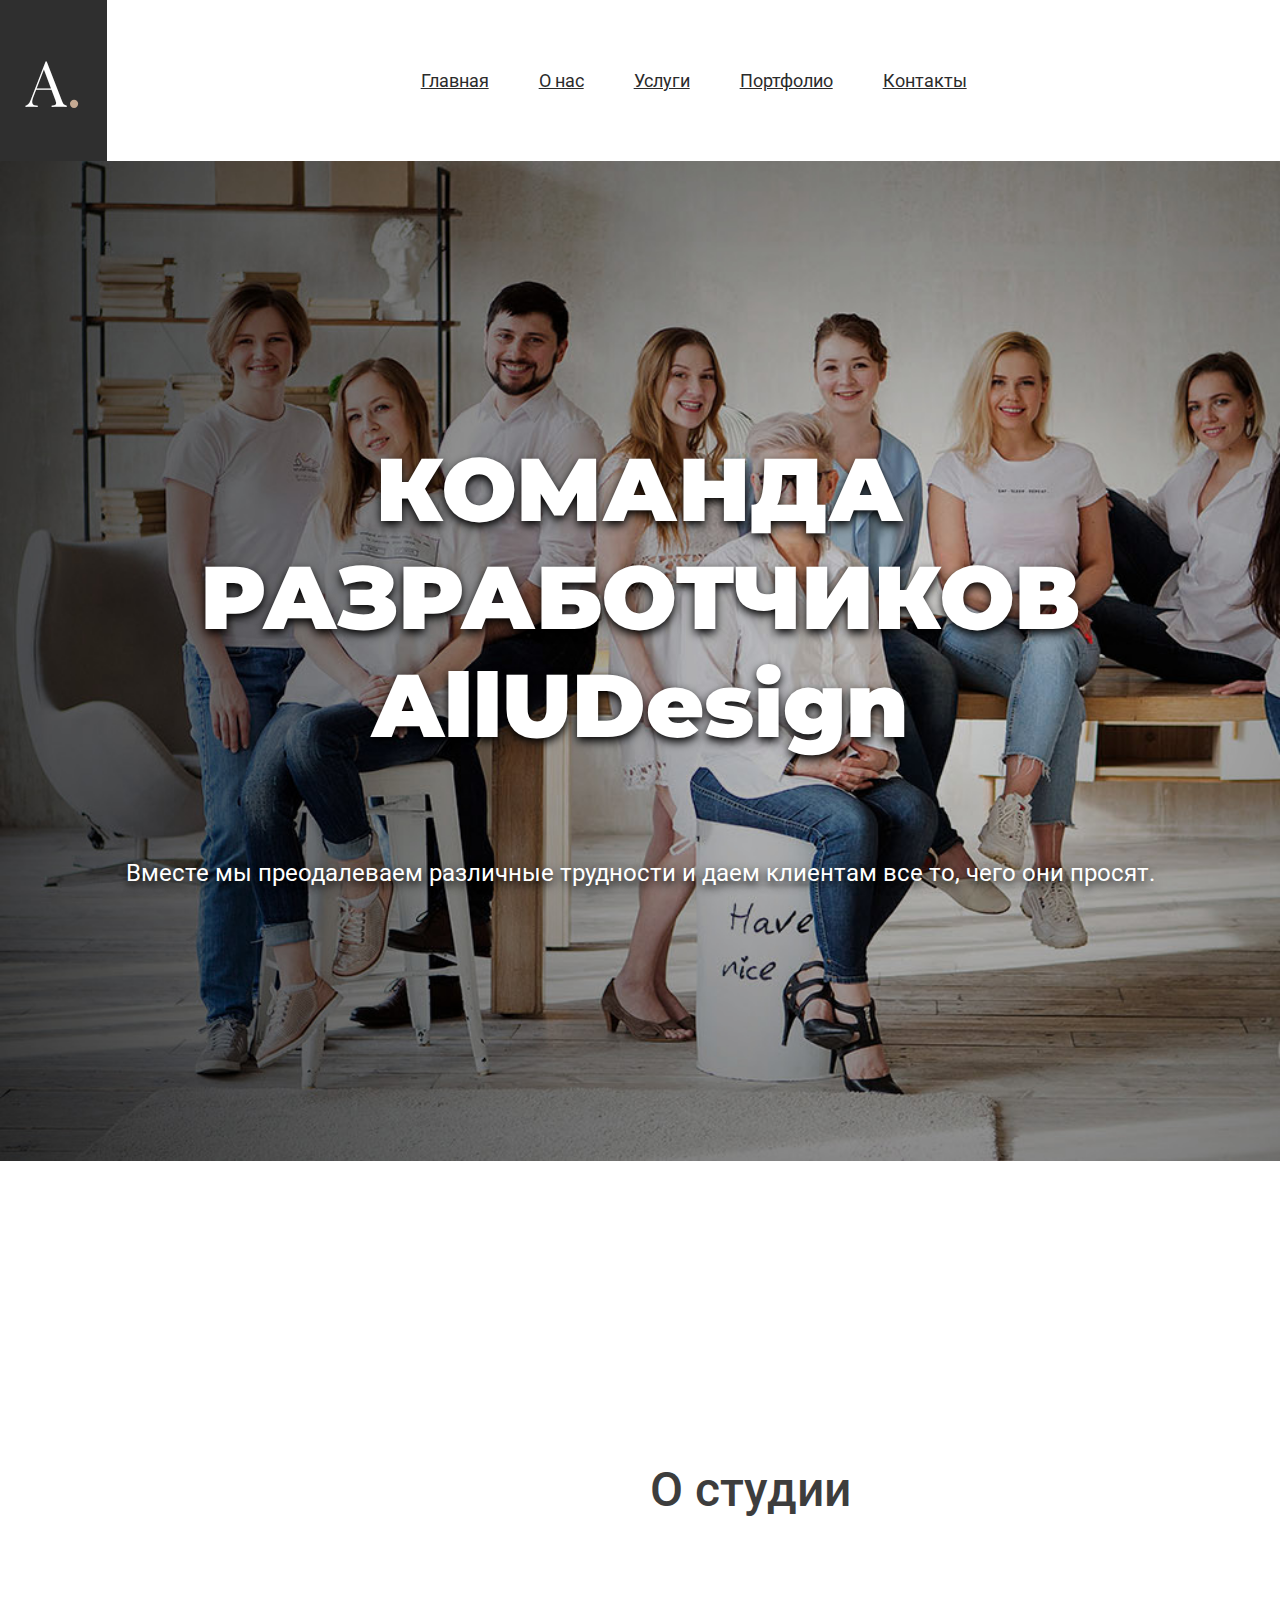
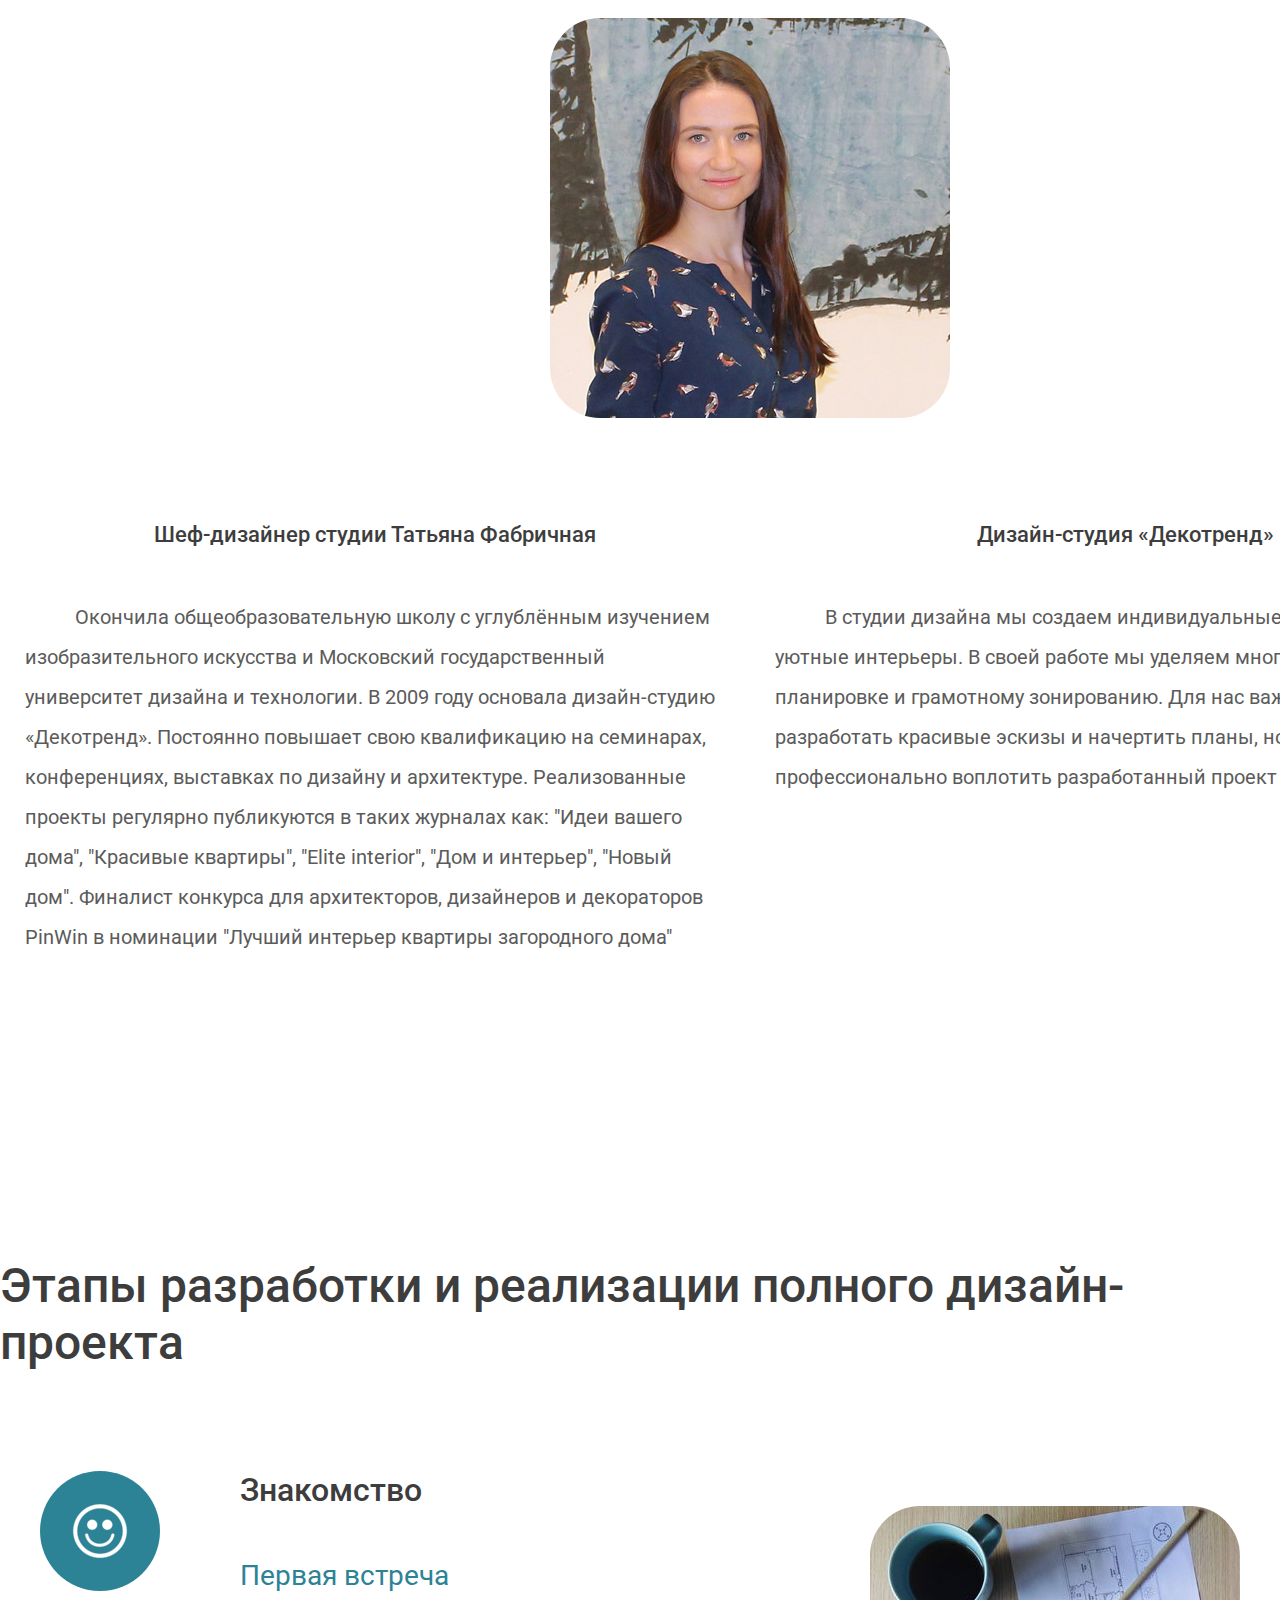
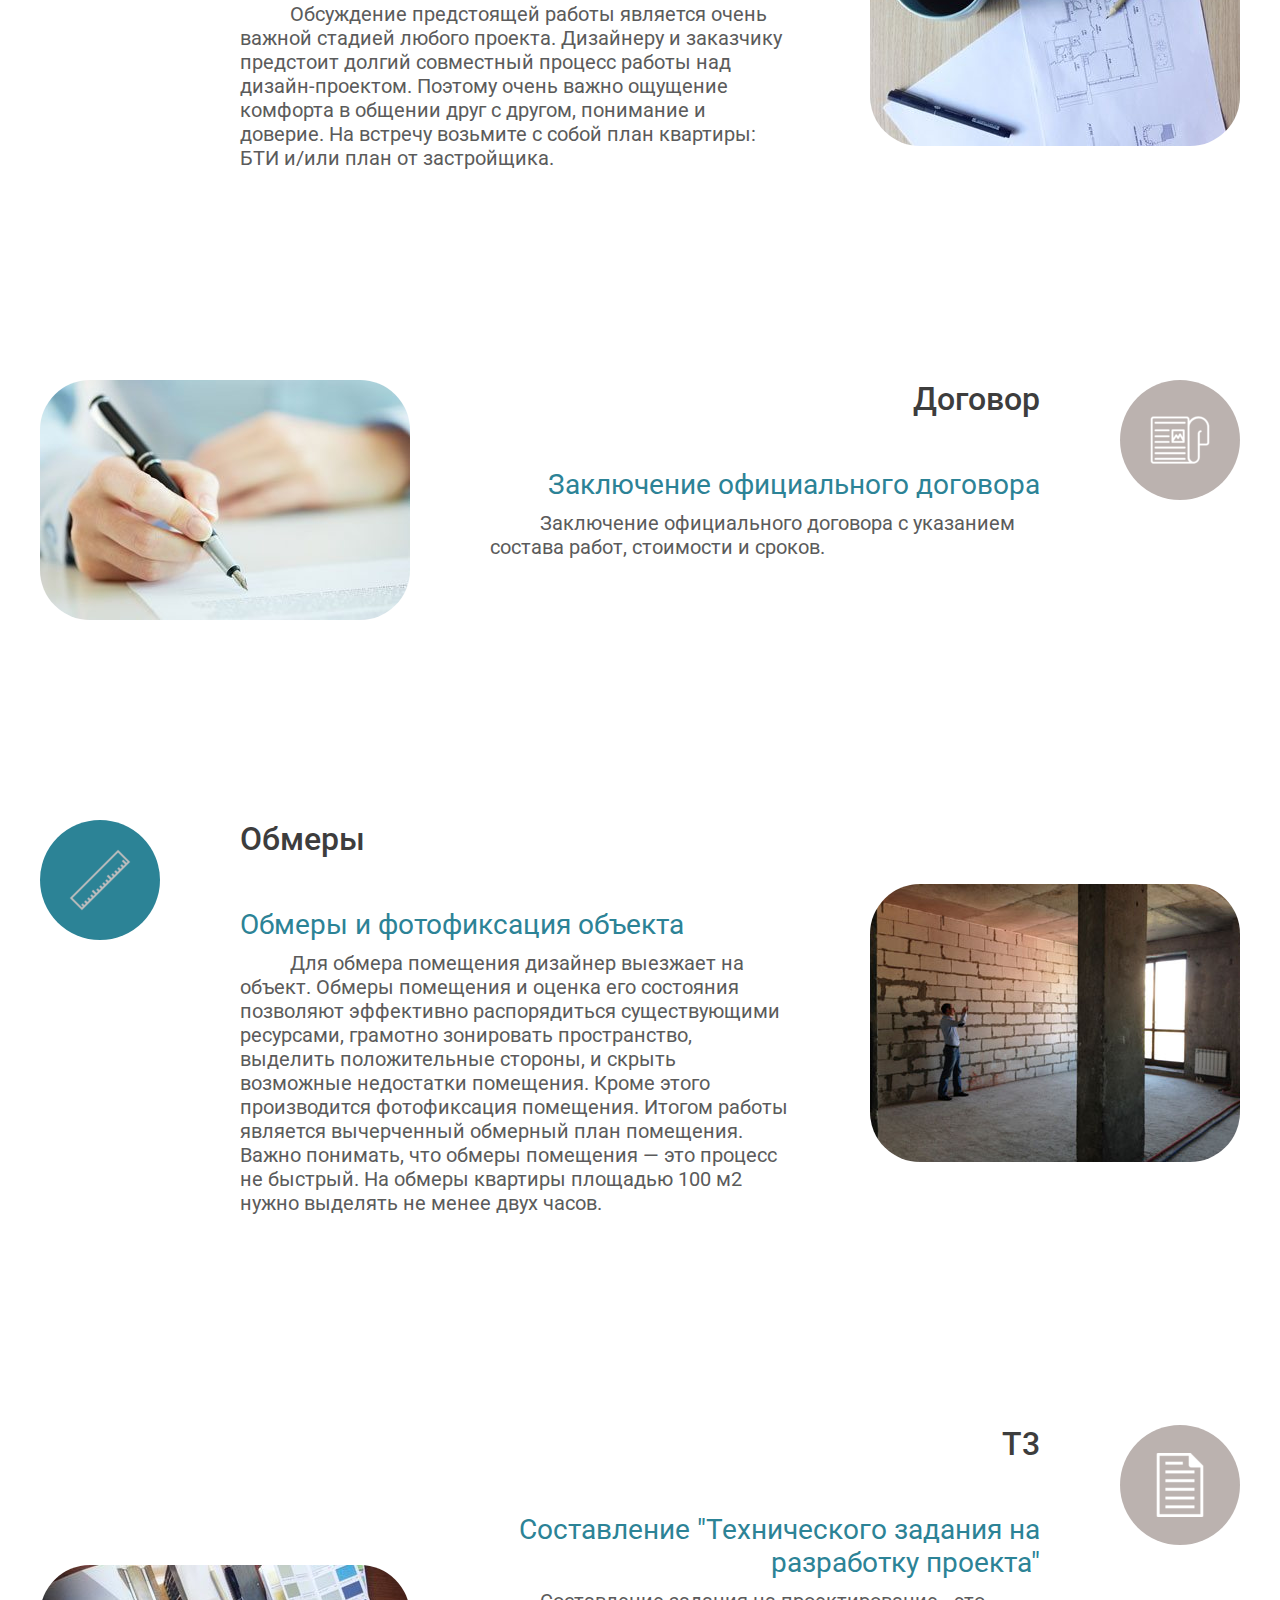
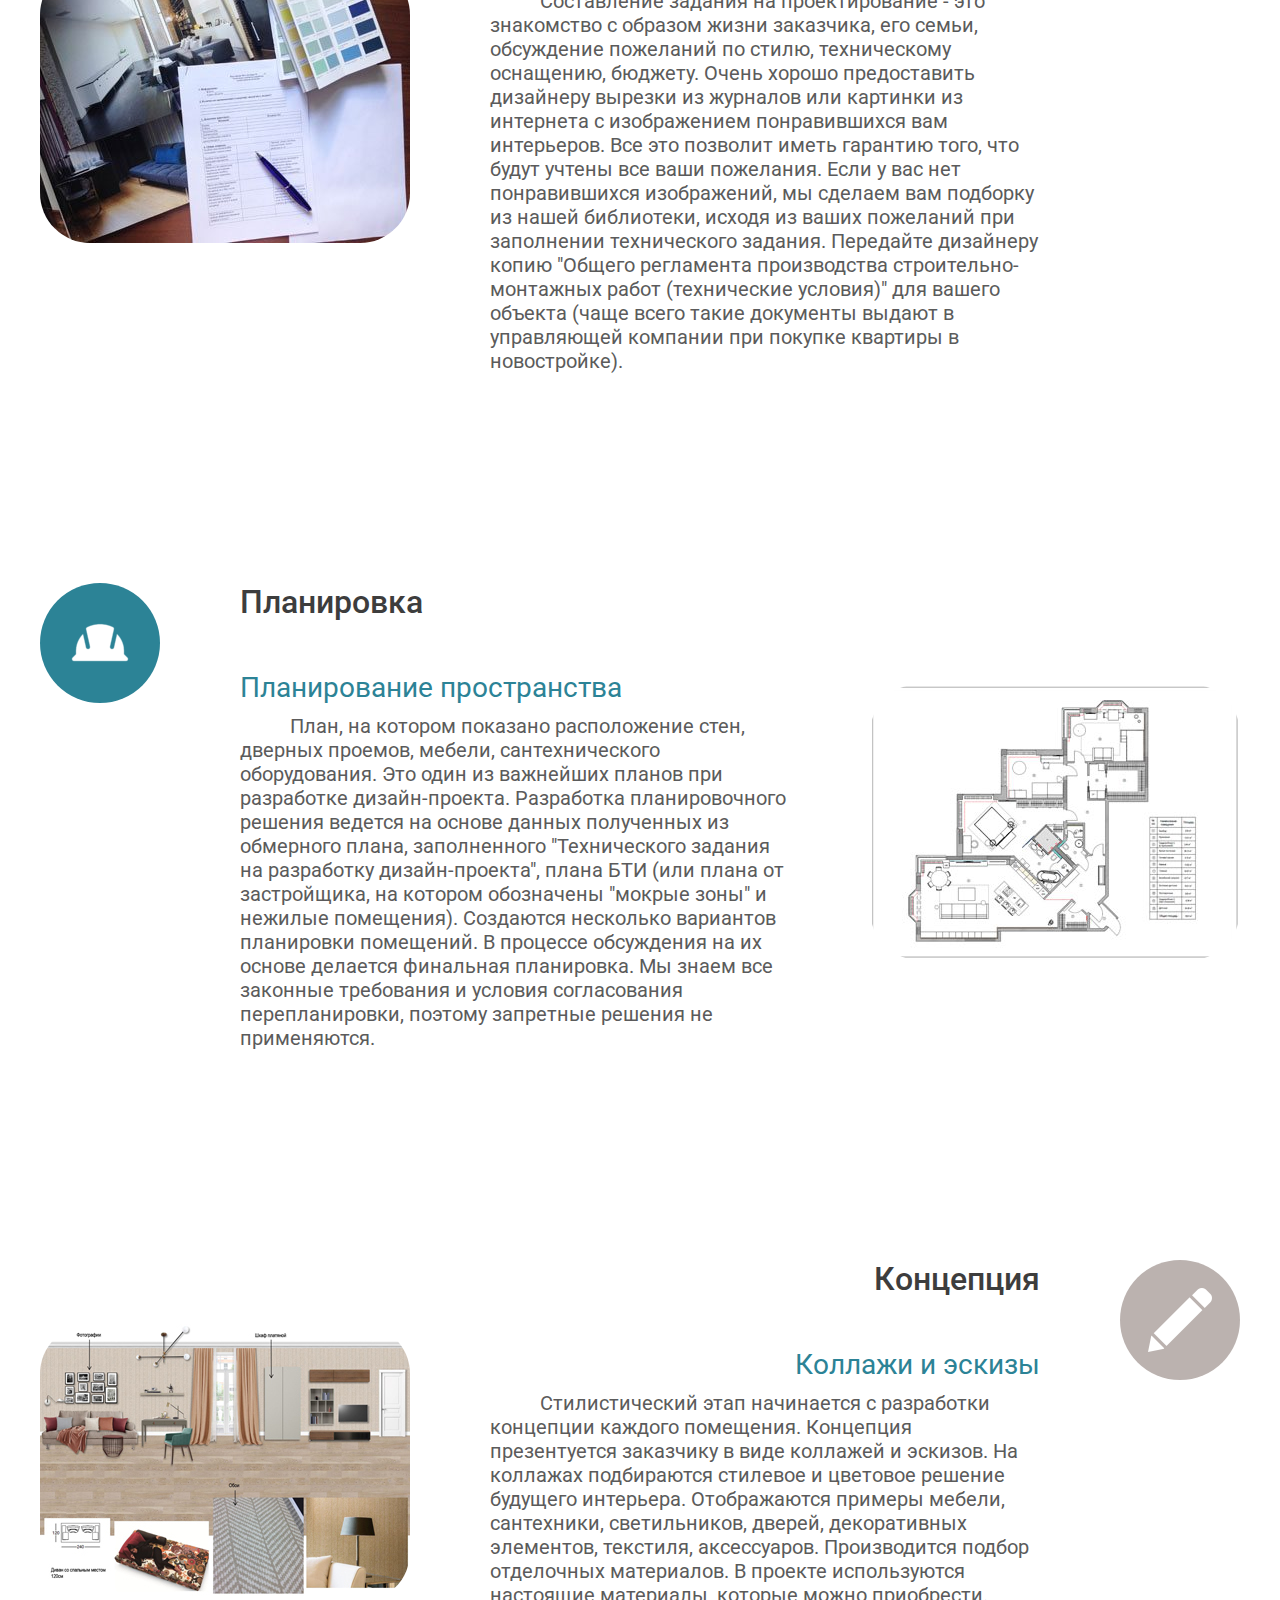
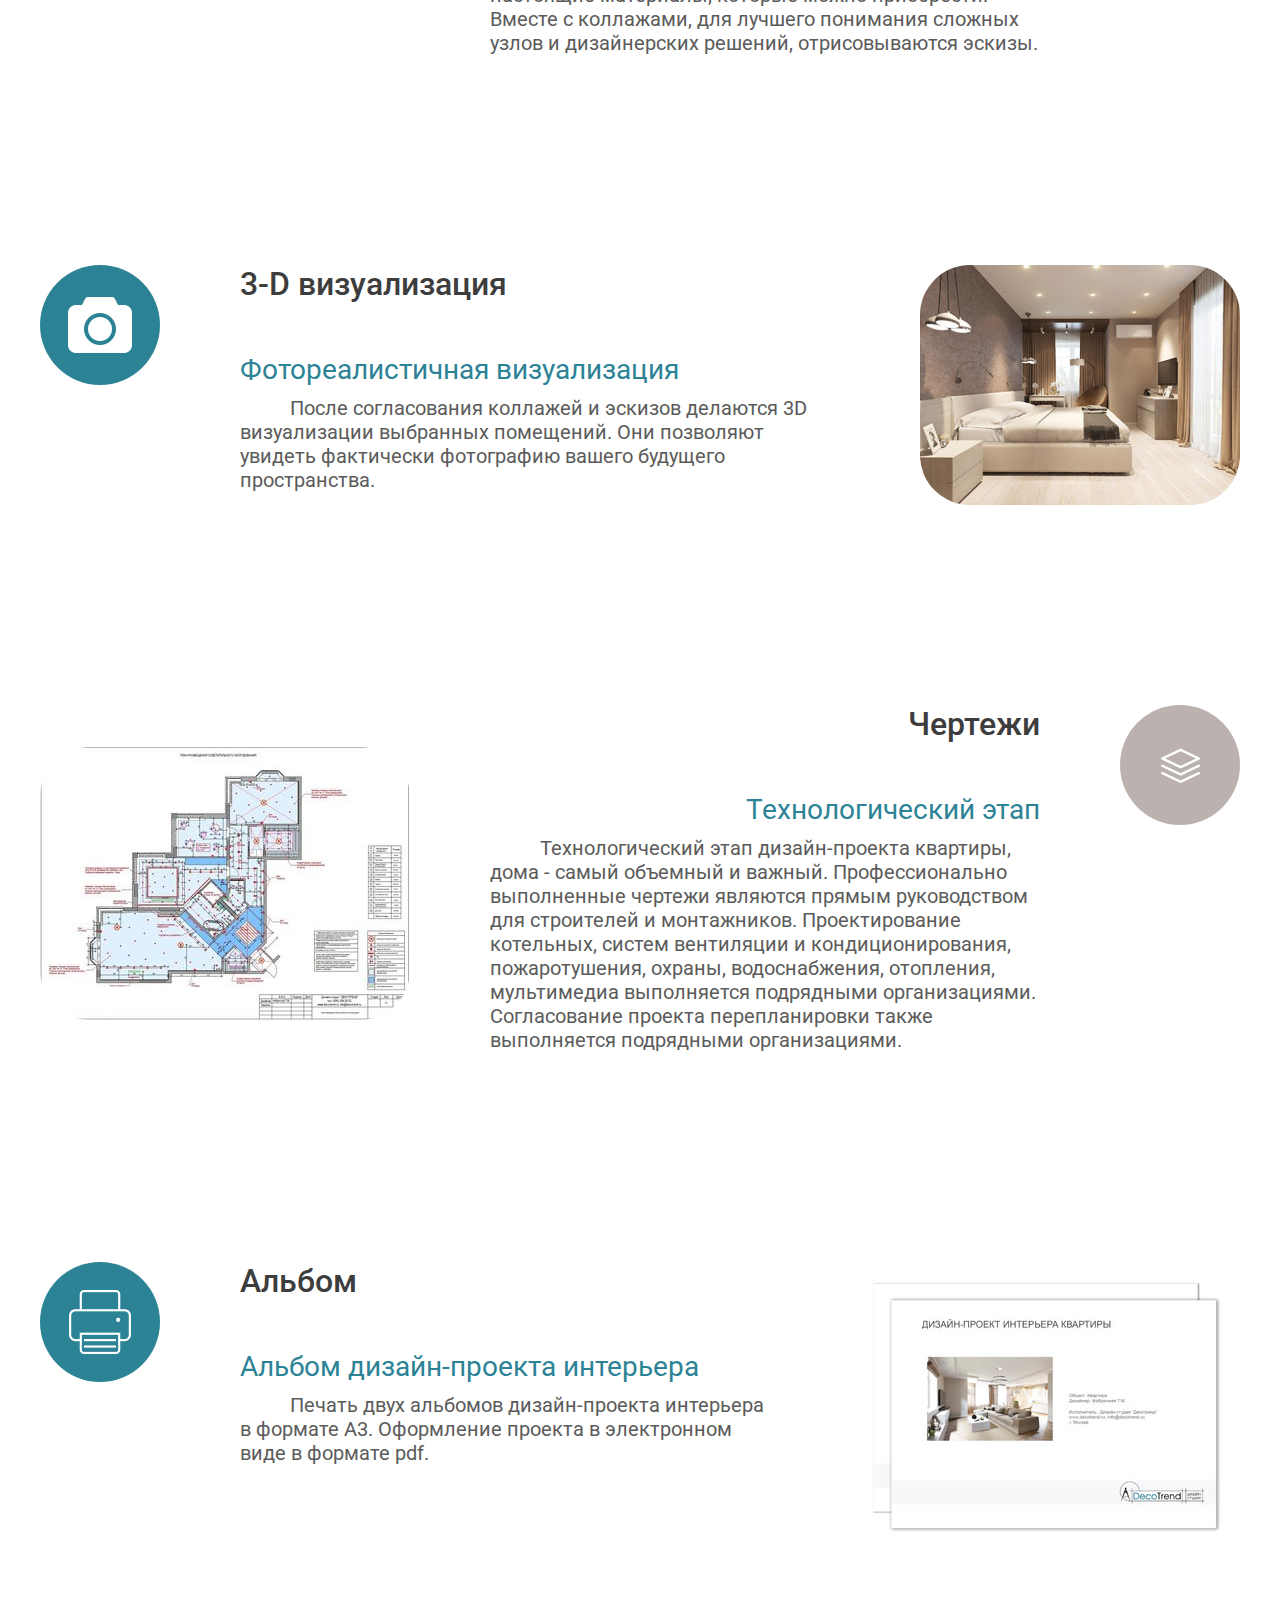
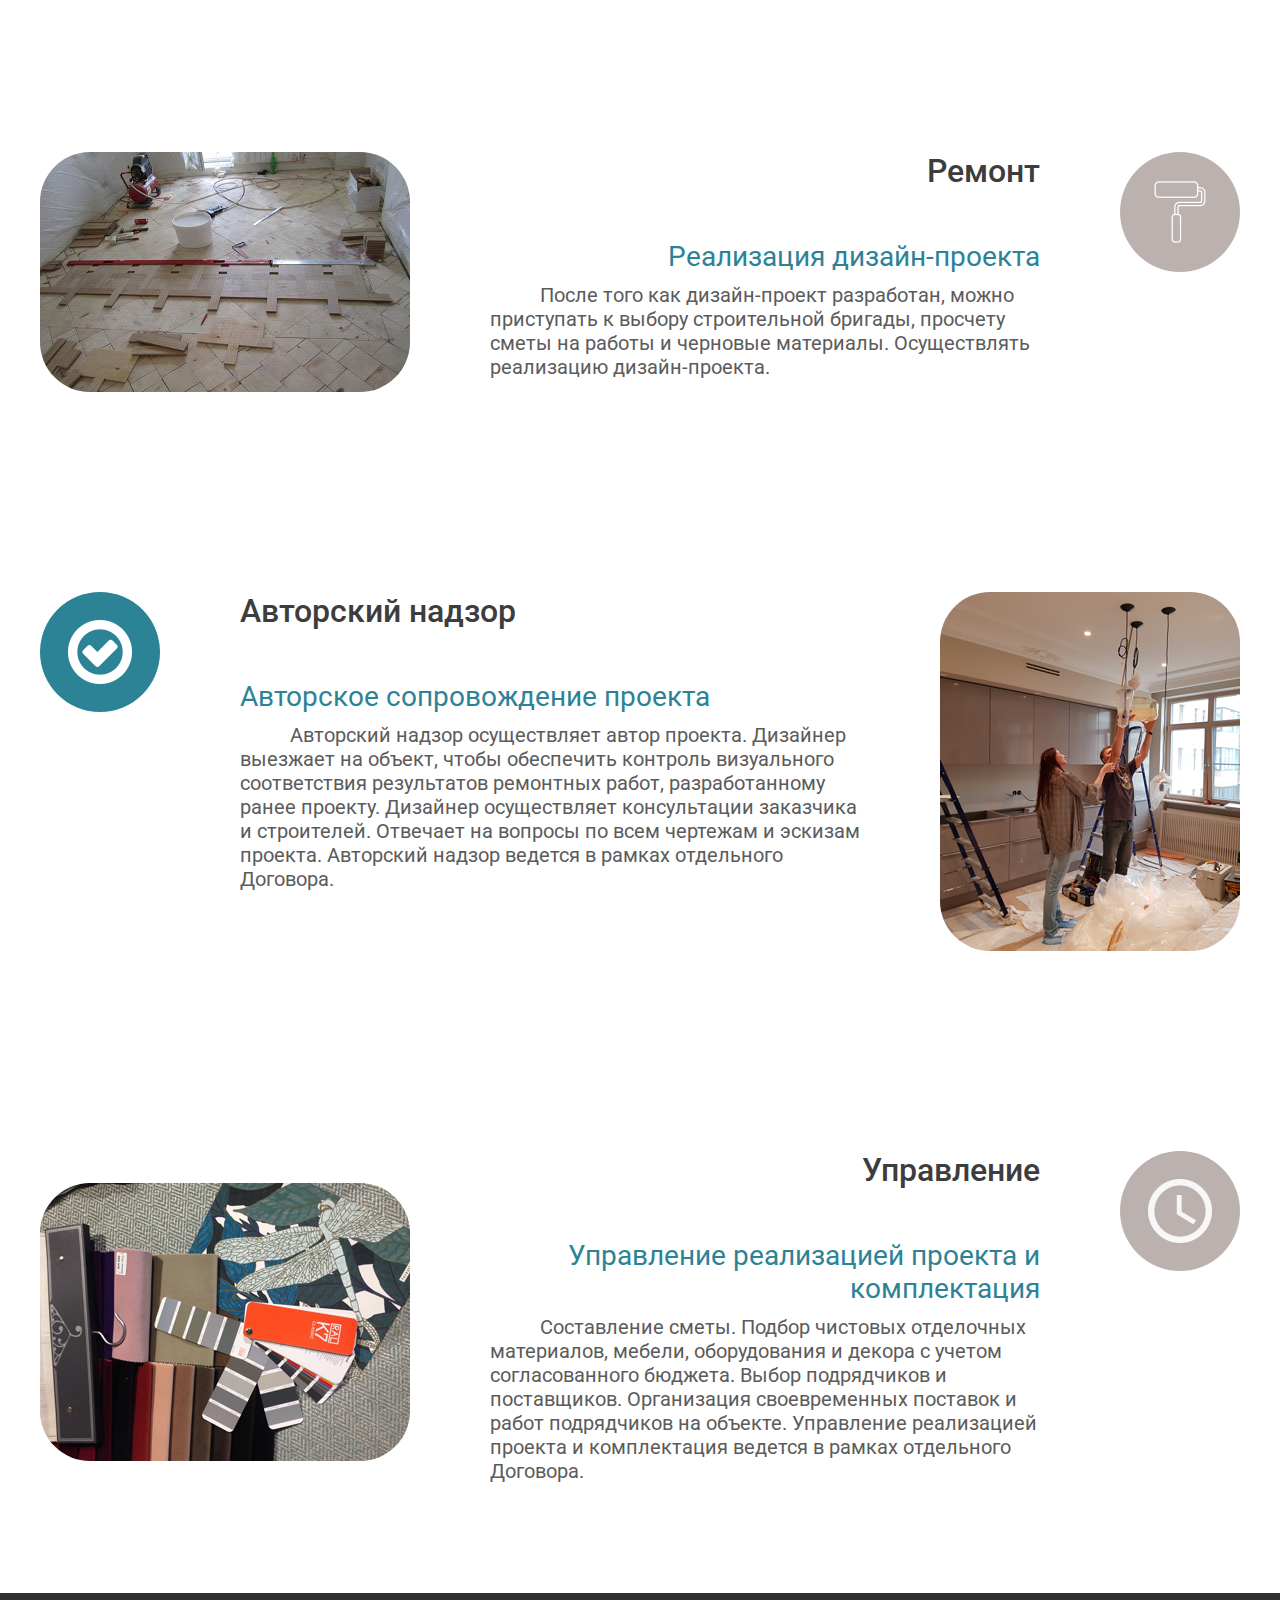
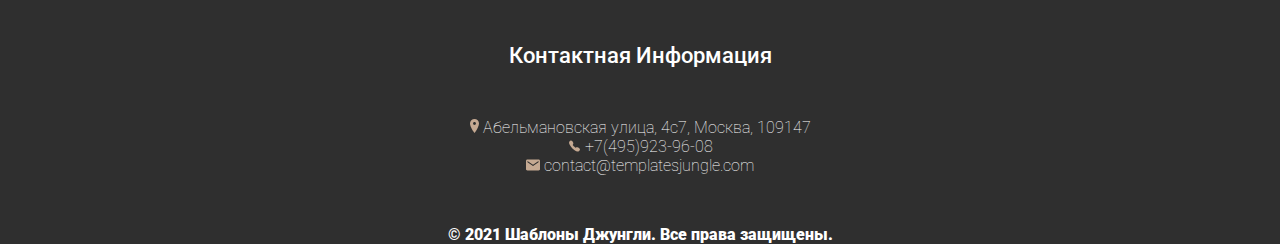
<file: html/about.html>
<!DOCTYPE html>
<html lang="ru">
<head>
    <meta charset="UTF-8">
    <meta http-equiv="X-UA-Compatible" content="IE=edge">
    <meta name="viewport" content="width=device-width, initial-scale=1.0">
    <title>AllUDesign | AboutUs</title>
    <link href="https://cdn.jsdelivr.net/npm/bootstrap@5.3.0-alpha1/dist/css/bootstrap.min.css" rel="stylesheet" integrity="sha384-GLhlTQ8iRABdZLl6O3oVMWSktQOp6b7In1Zl3/Jr59b6EGGoI1aFkw7cmDA6j6gD" crossorigin="anonymous">
    <link rel="stylesheet" href="../css/style.css">
    <link rel="stylesheet" href="../css/adaptive.css">
    <link rel="shortcut icon" href="../assets/img/icons/title.ico" type="image/x-icon">
</head>
<body>
    <header>
        <div class="container">
            <div class="logo">
                <p>A<span>.</span></p>
            </div>
            <div class="nav-bar">
                <nav>
                    <ul class="nav__list">
                        <li><a class="nav-link" href="../index.html">Главная</a></li>
                        <li><a class="nav-link" href="#">О нас</a></li>
                        <li><a class="nav-link" href="services.html">Услуги</a></li>
                        <li><a class="nav-link" href="../index.html">Портфолио</a></li>
                        <li><a class="nav-link" href="contacts.html">Контакты</a></li>
                    </ul>
                </nav>
            </div>
        </div>
    </header>
    <main>
        <section class="section-studio">
            <div class="container">
                <div class="studio-wrapper">
                    <h1>КОМАНДА РАЗРАБОТЧИКОВ AllUDesign</h1>
                    <p>Вместе мы преодалеваем различные трудности и даем клиентам все то, чего они просят.</p>
                </div>
            </div>
        </section>
        <section class="section-boss">
            <div class="container">
                <h2>О студии</h2>
                <div class="boss-wrapper-img">
                    <img src="../assets/img/Tatiana.jpg" alt="boss">
                </div>
                <div class="boss-wrapper-text">
                    <div class="wrapper-text-item">
                        <h3>Шеф-дизайнер студии Татьяна Фабричная</h3>
                        <p>Окончила общеобразовательную школу с углублённым изучением изобразительного искусства и Московский государственный университет дизайна и технологии. В 2009 году основала дизайн-студию «Декотренд». Постоянно повышает свою квалификацию на семинарах, конференциях, выставках по дизайну и архитектуре. Реализованные проекты регулярно публикуются в таких журналах как: "Идеи вашего дома", "Красивые квартиры", "Elite interior", "Дом и интерьер", "Новый дом". Финалист конкурса для архитекторов, дизайнеров и декораторов PinWin в номинации "Лучший интерьер квартиры загородного дома"</p>
                    </div>
                    <div class="wrapper-text-item">
                        <h3>Дизайн-студия «Декотренд»</h3>
                        <p>В студии дизайна мы создаем индивидуальные, комфортные и уютные интерьеры.
                        В своей работе мы уделяем много внимания планировке и грамотному зонированию.
                        Для нас важно не только разработать красивые эскизы и начертить планы, но и профессионально воплотить разработанный проект в жизнь.</p>
                    </div>
                </div>
            </div>
        </section>
        <section class="section-pages">
            <div class="container">
                <h2>Этапы разработки и реализации полного дизайн-проекта</h2>
                <div class="pages-wrapper">
                    <div class="pages-wrapper-icon">
                        <div class="icon">
                            <img src="../assets/img/icons/smile.png" alt="smile">
                        </div>
                    </div>
                    <div class="pages-wrapper-text">
                        <h3>Знакомство</h3>
                        <p class="section-pages__text">Первая встреча</p>
                        <p class="section-pages__main-text">Обсуждение предстоящей работы является очень важной стадией любого проекта. Дизайнеру и заказчику предстоит долгий совместный процесс работы над дизайн-проектом. Поэтому очень важно ощущение комфорта в общении друг с другом, понимание и доверие. На встречу возьмите с собой план квартиры: БТИ и/или план от застройщика.</p>
                    </div>
                    <div class="pages-wrapper-img">
                        <img src="../assets/img/vstrecha.jpg" alt="pages1">
                    </div>
                </div>
                <div class="pages-wrapper right">
                    <div class="pages-wrapper-icon">
                        <div class="icon">
                            <img src="../assets/img/icons/news.png" alt="news">
                        </div>
                    </div>
                    <div class="pages-wrapper-text">
                        <h3>Договор</h3>
                        <p class="section-pages__text">Заключение официального договора</p>
                        <p class="section-pages__main-text">Заключение официального договора с указанием состава работ, стоимости и сроков.</p>
                    </div>
                    <div class="pages-wrapper-img">
                        <img src="../assets/img/dogovor.jpg" alt="pages2">
                    </div>
                </div>
                <div class="pages-wrapper">
                    <div class="pages-wrapper-icon">
                        <div class="icon">
                            <img src="../assets/img/icons/ruler.png" alt="ruler">
                        </div>
                    </div>
                    <div class="pages-wrapper-text">
                        <h3>Обмеры</h3>
                        <p class="section-pages__text">Обмеры и фотофиксация объекта</p>
                        <p class="section-pages__main-text">Для обмера помещения дизайнер выезжает на объект. Обмеры помещения и оценка его состояния позволяют эффективно распорядиться существующими ресурсами, грамотно зонировать пространство, выделить положительные стороны, и скрыть возможные недостатки помещения. Кроме этого производится фотофиксация помещения. Итогом работы является вычерченный обмерный план помещения. Важно понимать, что обмеры помещения — это процесс не быстрый. На обмеры квартиры площадью 100 м2 нужно выделять не менее двух часов.</p>
                    </div>
                    <div class="pages-wrapper-img">
                        <img src="../assets/img/obmer3.jpg" alt="pages3">
                    </div>
                </div>
                <div class="pages-wrapper right">
                    <div class="pages-wrapper-icon">
                        <div class="icon">
                            <img src="../assets/img/icons/fileinterfacesymboloftextpapersheet_79740.png" alt="file">
                        </div>
                    </div>
                    <div class="pages-wrapper-text">
                        <h3>Т3</h3>
                        <p class="section-pages__text">Составление "Технического задания на разработку проекта"</p>
                        <p class="section-pages__main-text">Составление задания на проектирование - это знакомство с образом жизни заказчика, его семьи, обсуждение пожеланий по стилю, техническому оснащению, бюджету. Очень хорошо предоставить дизайнеру вырезки из журналов или картинки из интернета с изображением понравившихся вам интерьеров. Все это позволит иметь гарантию того, что будут учтены все ваши пожелания. Если у вас нет понравившихся изображений, мы сделаем вам подборку из нашей библиотеки, исходя из ваших пожеланий при заполнении технического задания. Передайте дизайнеру копию "Общего регламента производства строительно-монтажных работ (технические условия)" для вашего объекта (чаще всего такие документы выдают в управляющей компании при покупке квартиры в новостройке).</p>
                    </div>
                    <div class="pages-wrapper-img">
                        <img src="../assets/img/tz2.jpg" alt="pages4">
                    </div>
                </div>
                <div class="pages-wrapper">
                    <div class="pages-wrapper-icon">
                        <div class="icon">
                            <img src="../assets/img/icons/construction_constructor_hat_helmet_protection_icon_153204.png" alt="cpnstructor">
                        </div>
                    </div>
                    <div class="pages-wrapper-text">
                        <h3>Планировка</h3>
                        <p class="section-pages__text">Планирование пространства</p>
                        <p class="section-pages__main-text">План, на котором показано расположение стен, дверных проемов, мебели, сантехнического оборудования. Это один из важнейших планов при разработке дизайн-проекта. Разработка планировочного решения ведется на основе данных полученных из обмерного плана, заполненного "Технического задания на разработку дизайн-проекта", плана БТИ (или плана от застройщика, на котором обозначены "мокрые зоны" и нежилые помещения). Создаются несколько вариантов планировки помещений. В процессе обсуждения на их основе делается финальная планировка. Мы знаем все законные требования и условия согласования перепланировки, поэтому запретные решения не применяются.</p>
                    </div>
                    <div class="pages-wrapper-img">
                        <img src="../assets/img/planirovka1.jpg" alt="pages5">
                    </div>
                </div>
                <div class="pages-wrapper right">
                    <div class="pages-wrapper-icon">
                        <div class="icon">
                            <img src="../assets/img/icons/pen.png" alt="pan">
                        </div>
                    </div>
                    <div class="pages-wrapper-text">
                        <h3>Концепция</h3>
                        <p class="section-pages__text">Коллажи и эскизы</p>
                        <p class="section-pages__main-text">Стилистический этап начинается с разработки концепции каждого помещения. Концепция презентуется заказчику в виде коллажей и эскизов. На коллажах подбираются стилевое и цветовое решение будущего интерьера. Отображаются примеры мебели, сантехники, светильников, дверей, декоративных элементов, текстиля, аксессуаров. Производится подбор отделочных материалов. В проекте используются настоящие материалы, которые можно приобрести. Вместе с коллажами, для лучшего понимания сложных узлов и дизайнерских решений, отрисовываются эскизы.</p>
                    </div>
                    <div class="pages-wrapper-img">
                        <img src="../assets/img/upravleniestad1.jpg" alt="pages6">
                    </div>
                </div>
                <div class="pages-wrapper">
                    <div class="pages-wrapper-icon">
                        <div class="icon">
                            <img src="../assets/img/icons/photo-camera-black-tool_icon-icons.com_72960.png" alt="camera">
                        </div>
                    </div>
                    <div class="pages-wrapper-text">
                        <h3>3-D визуализация</h3>
                        <p class="section-pages__text">Фотореалистичная визуализация</p>
                        <p class="section-pages__main-text">После согласования коллажей и эскизов делаются 3D визуализации выбранных помещений. Они позволяют увидеть фактически фотографию вашего будущего пространства.</p>
                    </div>
                    <div class="pages-wrapper-img">
                        <img src="../assets/img/design_bedroom.jpg" alt="pages7">
                    </div>
                </div>
                <div class="pages-wrapper right">
                    <div class="pages-wrapper-icon">
                        <div class="icon">
                            <img src="../assets/img/icons/papers_icon-icons.com_72407.png" alt="paper">
                        </div>
                    </div>
                    <div class="pages-wrapper-text">
                        <h3>Чертежи</h3>
                        <p class="section-pages__text">Технологический этап</p>
                        <p class="section-pages__main-text">Технологический этап дизайн-проекта квартиры, дома - самый объемный и важный. Профессионально выполненные чертежи являются прямым руководством для строителей и монтажников. Проектирование котельных, систем вентиляции и кондиционирования, пожаротушения, охраны, водоснабжения, отопления, мультимедиа выполняется подрядными организациями. Согласование проекта перепланировки также выполняется подрядными организациями.</p>
                    </div>
                    <div class="pages-wrapper-img">
                        <img src="../assets/img/chertezzhy3.jpg" alt="pages8">
                    </div>
                </div>
                <div class="pages-wrapper">
                    <div class="pages-wrapper-icon">
                        <div class="icon">
                            <img src="../assets/img/icons/printer.png" alt="printer">
                        </div>
                    </div>
                    <div class="pages-wrapper-text">
                        <h3>Альбом</h3>
                        <p class="section-pages__text">Альбом дизайн-проекта интерьера</p>
                        <p class="section-pages__main-text">Печать двух альбомов дизайн-проекта интерьера в формате А3. Оформление проекта в электронном виде в формате pdf.</p>
                    </div>
                    <div class="pages-wrapper-img">
                        <img src="../assets/img/albomi2st.jpg" alt="pages9">
                    </div>
                </div>
                <div class="pages-wrapper right">
                    <div class="pages-wrapper-icon">
                        <div class="icon">
                            <img src="../assets/img/icons/roller.png" alt="roller">
                        </div>
                    </div>
                    <div class="pages-wrapper-text">
                        <h3>Ремонт</h3>
                        <p class="section-pages__text">Реализация дизайн-проекта</p>
                        <p class="section-pages__main-text">После того как дизайн-проект разработан, можно приступать к выбору строительной бригады, просчету сметы на работы и черновые материалы. Осуществлять реализацию дизайн-проекта.</p>
                    </div>
                    <div class="pages-wrapper-img">
                        <img src="../assets/img/remont4.jpg" alt="pages10">
                    </div>
                </div>
                <div class="pages-wrapper">
                    <div class="pages-wrapper-icon">
                        <div class="icon">
                            <img src="../assets/img/icons/check-mark_icon-icons.com_73635.png" alt="mark">
                        </div>
                    </div>
                    <div class="pages-wrapper-text">
                        <h3>Авторский надзор</h3>
                        <p class="section-pages__text">Авторское сопровождение проекта</p>
                        <p class="section-pages__main-text">Авторский надзор осуществляет автор проекта. Дизайнер выезжает на объект, чтобы обеспечить контроль  визуального соответствия результатов ремонтных работ, разработанному ранее проекту.  Дизайнер осуществляет консультации заказчика и строителей. Отвечает на вопросы по всем чертежам и эскизам проекта. Авторский надзор ведется в рамках отдельного Договора.</p>
                    </div>
                    <div class="pages-wrapper-img">
                        <img src="../assets/img/avtorsky6.jpg" alt="pages11">
                    </div>
                </div>
                <div class="pages-wrapper right">
                    <div class="pages-wrapper-icon">
                        <div class="icon">
                            <img src="../assets/img/icons/clock.png" alt="clokc">
                        </div>
                    </div>
                    <div class="pages-wrapper-text">
                        <h3>Управление</h3>
                        <p class="section-pages__text">Управление реализацией проекта и комплектация</p>
                        <p class="section-pages__main-text">Составление сметы. Подбор чистовых отделочных материалов, мебели, оборудования и декора с учетом согласованного бюджета. Выбор подрядчиков и поставщиков. Организация своевременных поставок и работ подрядчиков на объекте. Управление реализацией проекта и комплектация ведется в рамках отдельного Договора.</p>
                    </div>
                    <div class="pages-wrapper-img">
                        <img src="../assets/img/komplektatsiya5.jpg" alt="pages12">
                    </div>
                </div>
            </div>
        </section>
    </main>
    <footer>
        <div class="container">
            <div class="footer-wrapper-up">
                <h3>Контактная Информация</h3>
                <p><img src="../assets/img/icons/adres.svg" alt="adres">  Абельмановская улица, 4с7, Москва, 109147</p>
                <p><img src="../assets/img/icons/phone.svg" alt="phone">  +7(495)923-96-08</p>
                <p><img src="../assets/img/icons/mail.svg" alt="mail"> <a href="#"> contact@templatesjungle.com
                </a></p>
            </div>
            
            <div class="footer-wrapper-down">
                <p>© 2021 Шаблоны Джунгли. Все права защищены.</p>
            </div>
        </div>
    </footer>
    <script src="https://cdn.jsdelivr.net/npm/bootstrap@5.3.0-alpha1/dist/js/bootstrap.bundle.min.js" integrity="sha384-w76AqPfDkMBDXo30jS1Sgez6pr3x5MlQ1ZAGC+nuZB+EYdgRZgiwxhTBTkF7CXvN" crossorigin="anonymous"></script>
</body>
</html>
</file>
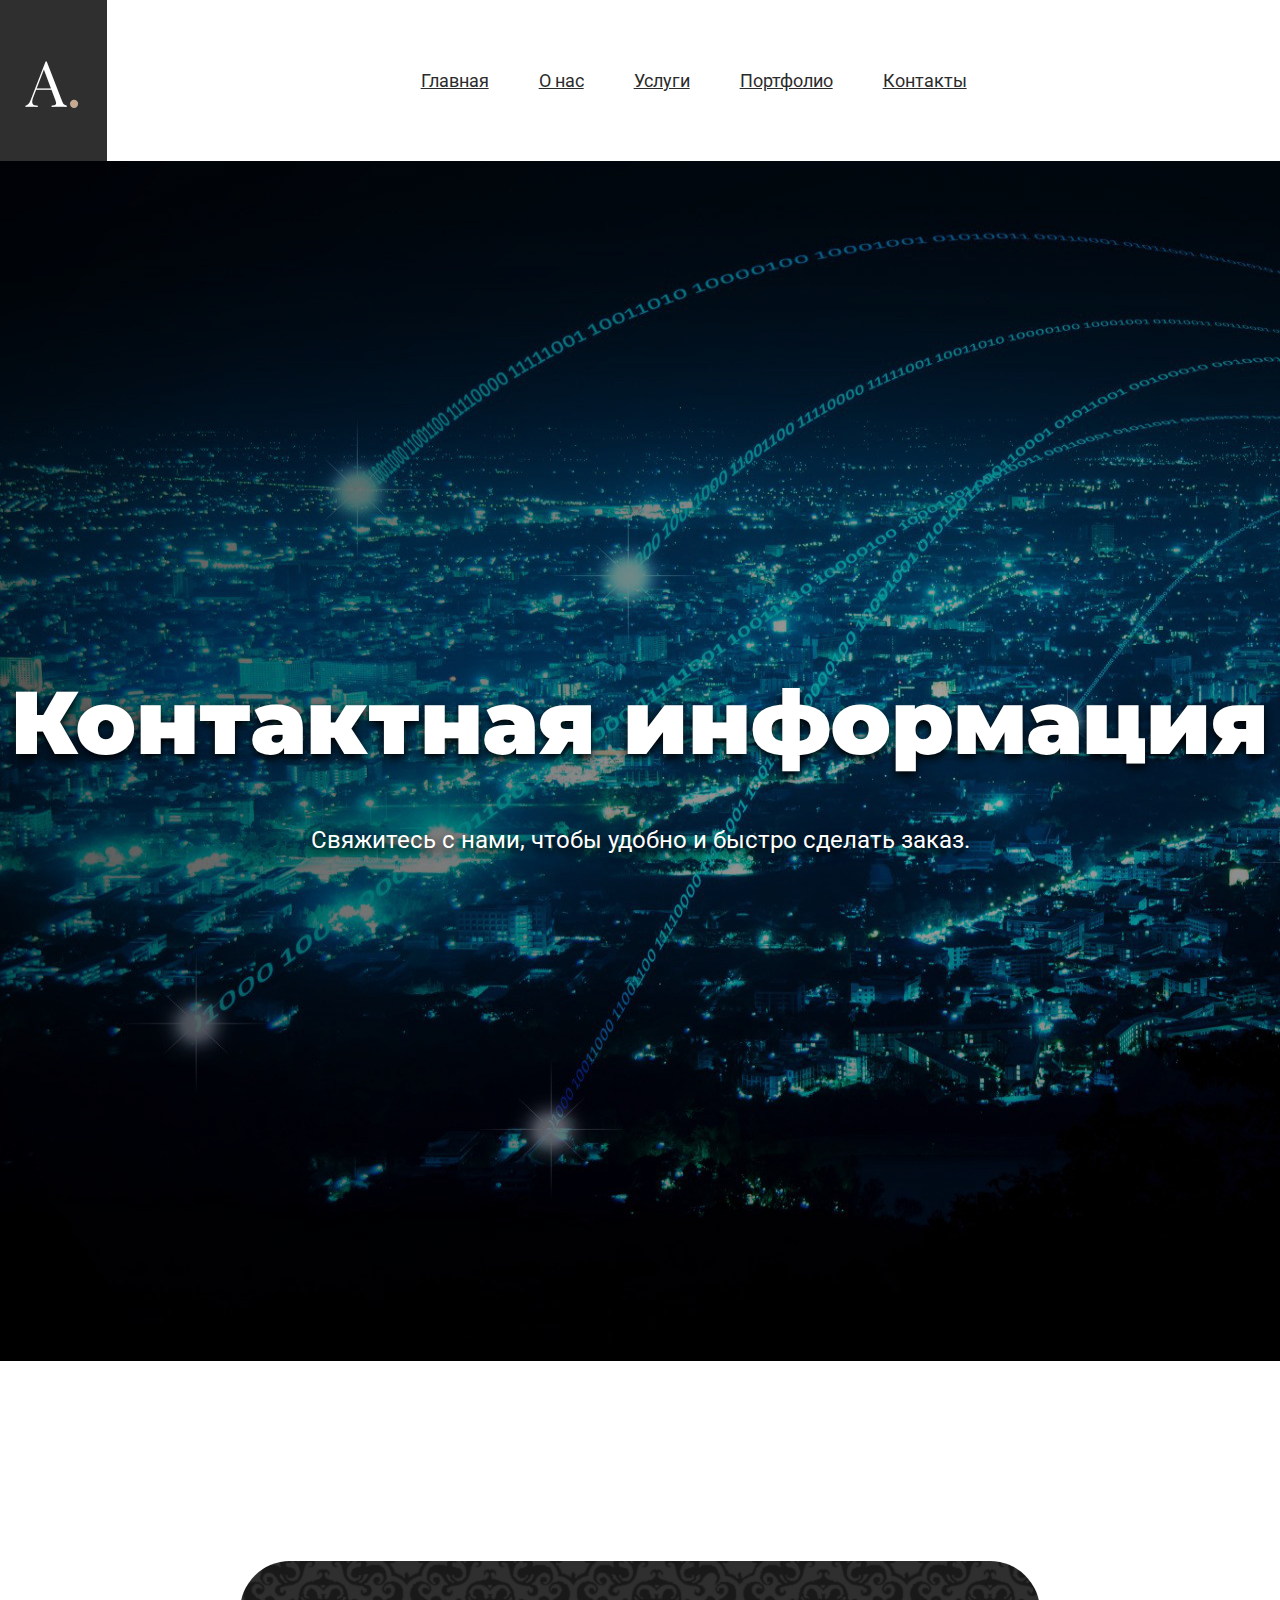
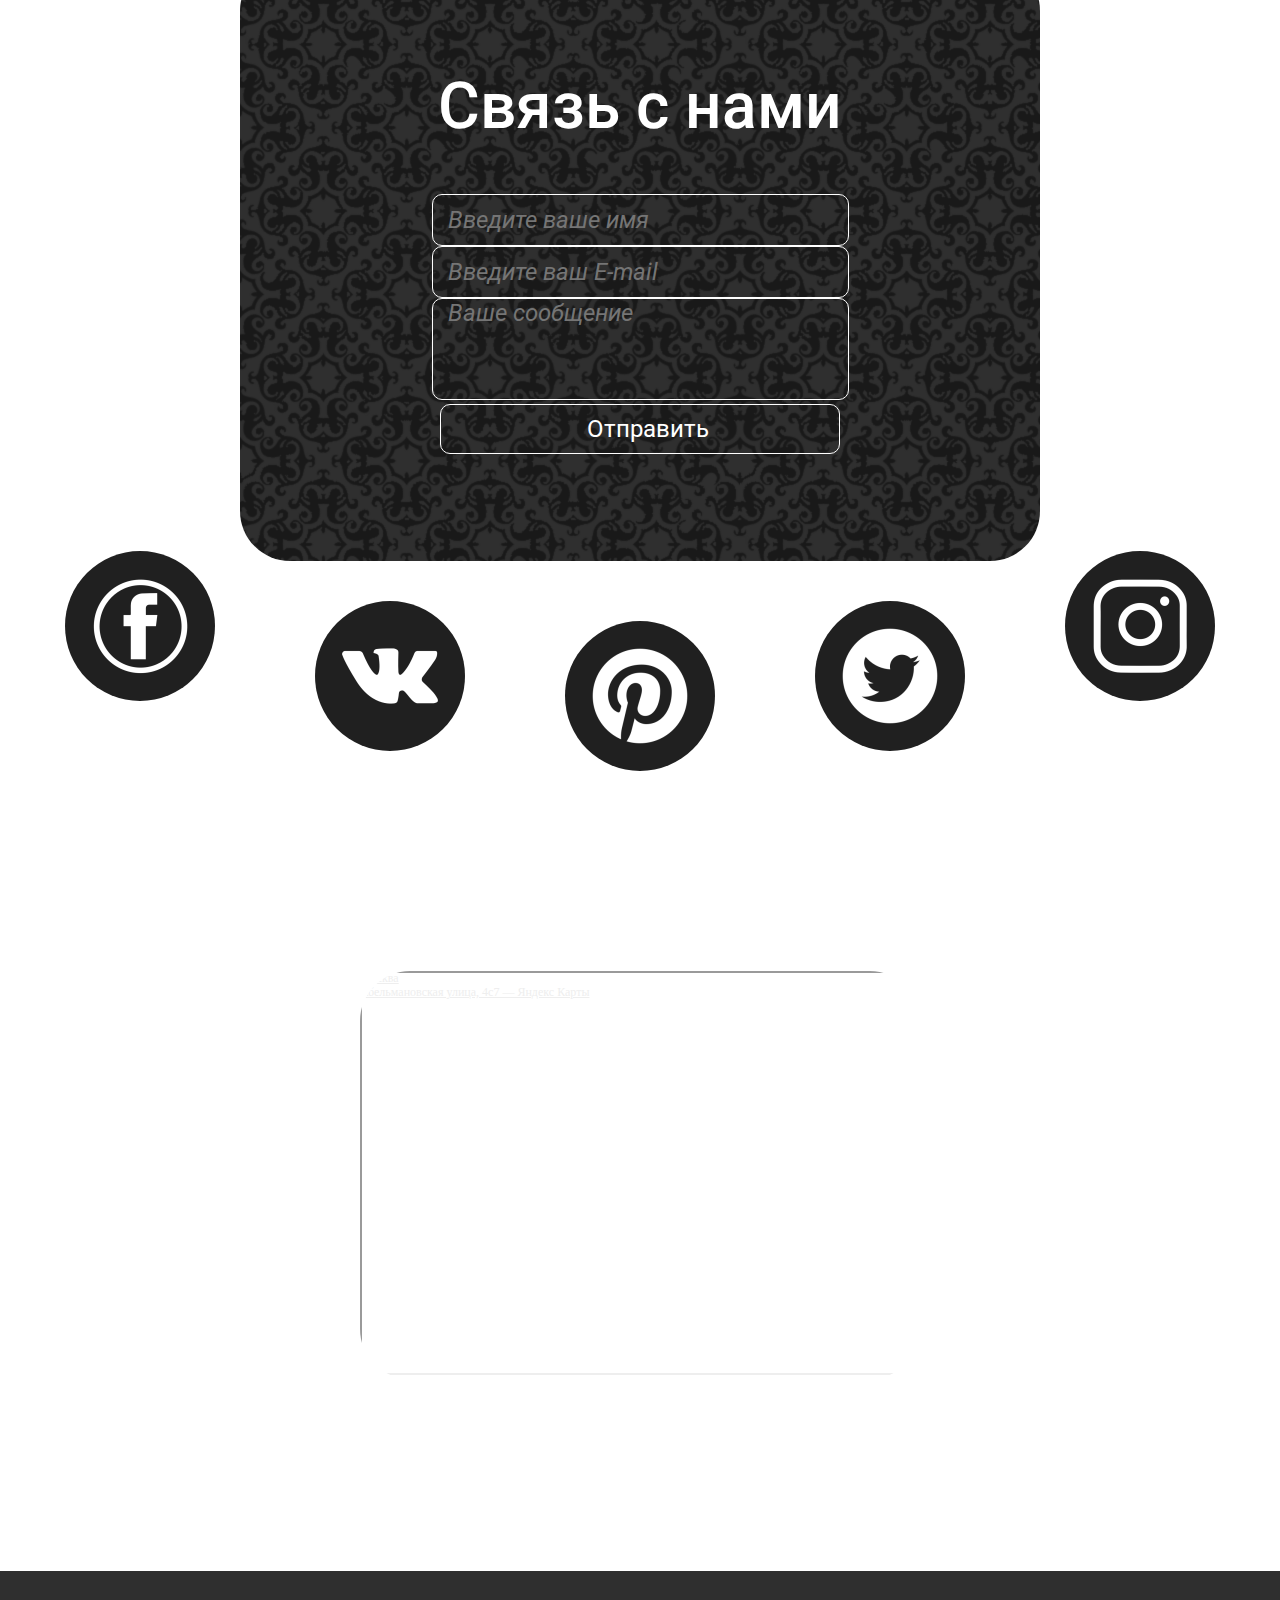
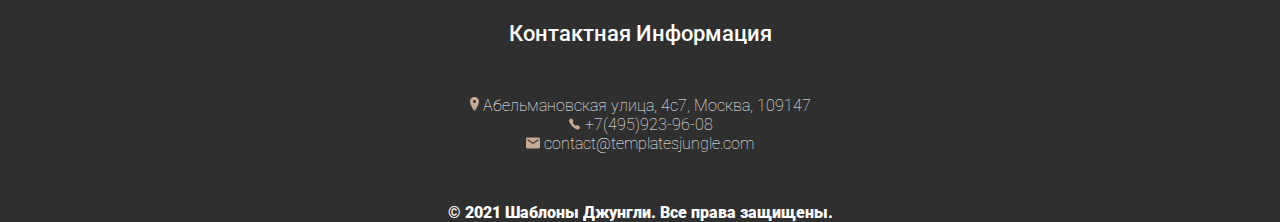
<file: html/contacts.html>
<!DOCTYPE html>
<html lang="ru">
<head>
    <meta charset="UTF-8">
    <meta http-equiv="X-UA-Compatible" content="IE=edge">
    <meta name="viewport" content="width=device-width, initial-scale=1.0">
    <title>AllUDesign | Contacts</title>
    <link href="https://cdn.jsdelivr.net/npm/bootstrap@5.3.0-alpha1/dist/css/bootstrap.min.css" rel="stylesheet" integrity="sha384-GLhlTQ8iRABdZLl6O3oVMWSktQOp6b7In1Zl3/Jr59b6EGGoI1aFkw7cmDA6j6gD" crossorigin="anonymous">
    <link rel="stylesheet" href="../css/style.css">
    <link rel="stylesheet" href="../css/adaptive.css">
    <link rel="shortcut icon" href="../assets/img/icons/title.ico" type="image/x-icon">
</head>
<body>
    <header>
        <div class="container">
            <div class="logo">
                <p>A<span>.</span></p>
            </div>
            <div class="nav-bar">
                <nav>
                    <ul class="nav__list">
                        <li><a class="nav-link" href="../index.html">Главная</a></li>
                        <li><a class="nav-link" href="about.html">О нас</a></li>
                        <li><a class="nav-link" href="services.html">Услуги</a></li>
                        <li><a class="nav-link" href="../index.html">Портфолио</a></li>
                        <li><a class="nav-link" href="#">Контакты</a></li>
                    </ul>
                </nav>
            </div>
        </div>
    </header>
    <main>
        <section class="section-contacts-welcome">
            <div class="container">
                <div class="contacts-elcome-wrapper">
                    <h1>Контактная информация</h1>
                    <p>Свяжитесь с нами, чтобы удобно и быстро сделать заказ.</p>
                </div>
            </div>
        </section>
        <section class="section-form">
            <div class="container">
                <div class="form-wrapper">
                    <h2>Связь с нами</h2>
                    <form action="form">
                        <p><input type="text" placeholder="Введите ваше имя"></p>
                        <p><input type="email" placeholder="Введите ваш E-mail"></p>
                        <p><textarea id="story" name="story" rows="10" cols="33" placeholder="Ваше сообщение"></textarea></p>
                        <p><input type="submit" value="Отправить" onclick="formFunk();"></p>
                    </form>
                </div>
            </div>
        </section>
        <section class="section-social">
            <div class="container">
                <div class="social-wrapper">
                    <div class="social-item up">
                        <img src="../assets/img/icons/fb_icon-icons.com_65434.png" alt="fb">
                    </div>
                    <div class="social-item">
                        <img src="../assets/img/icons/rus-vk-02_icon-icons.com_50758.png" alt="vk">
                    </div>
                    <div class="social-item down">
                        <img src="../assets/img/icons/social_Pinterest_8.png" alt="pn">
                    </div>
                    <div class="social-item">
                        <img src="../assets/img/icons/social_Twitter_38.png" alt="tw">
                    </div>
                    <div class="social-item up">
                        <img src="../assets/img/icons/instagram_f_icon-icons.com_65485.png" alt="in">
                    </div>
                </div>
            </div>
        </section>
        <section class="section-map">
            <div class="container">
                <div class="map-wrapper">
                    <div class="yandex-map" style="position:relative;overflow:hidden;border-radius:50px"><a href="https://yandex.ru/maps/213/moscow/?utm_medium=mapframe&utm_source=maps" style="color:#eee;font-size:12px;position:absolute;top:0px;">Москва</a><a href="https://yandex.ru/maps/213/moscow/house/abelmanovskaya_ulitsa_4s7/Z04YcAFpQEcBQFtvfXtyd3hjZg==/?ll=37.670344%2C55.736537&utm_medium=mapframe&utm_source=maps&z=18" style="color:#eee;font-size:12px;position:absolute;top:14px;">Абельмановская улица, 4с7 — Яндекс Карты</a><iframe src="https://yandex.ru/map-widget/v1/?ll=37.670344%2C55.736537&mode=search&ol=geo&ouri=ymapsbm1%3A%2F%2Fgeo%3Fdata%3DCgg1NjY5ODk4NRJJ0KDQvtGB0YHQuNGPLCDQnNC%2B0YHQutCy0LAsINCQ0LHQtdC70YzQvNCw0L3QvtCy0YHQutCw0Y8g0YPQu9C40YbQsCwgNNGBNyIKDQKuFkIVFPJeQg%3D%3D&z=18" width="560" height="400" frameborder="1" allowfullscreen="true" style="position:relative;"></iframe></div>
                </div>
            </div>
        </section>
    </main>
    <footer>
        <div class="container">
            <div class="footer-wrapper-up">
                <h3>Контактная Информация</h3>
                <p><img src="../assets/img/icons/adres.svg" alt="adres">  Абельмановская улица, 4с7, Москва, 109147</p>
                <p><img src="../assets/img/icons/phone.svg" alt="phone">  +7(495)923-96-08</p>
                <p><img src="../assets/img/icons/mail.svg" alt="mail"> <a href="#"> contact@templatesjungle.com
                </a></p>
            </div>
            
            <div class="footer-wrapper-down">
                <p>© 2021 Шаблоны Джунгли. Все права защищены.</p>
            </div>
        </div>
    </footer>
    <script src="https://cdn.jsdelivr.net/npm/bootstrap@5.3.0-alpha1/dist/js/bootstrap.bundle.min.js" integrity="sha384-w76AqPfDkMBDXo30jS1Sgez6pr3x5MlQ1ZAGC+nuZB+EYdgRZgiwxhTBTkF7CXvN" crossorigin="anonymous"></script>
    <script src="../js/script.js"></script>
</body>
</html>
</file>
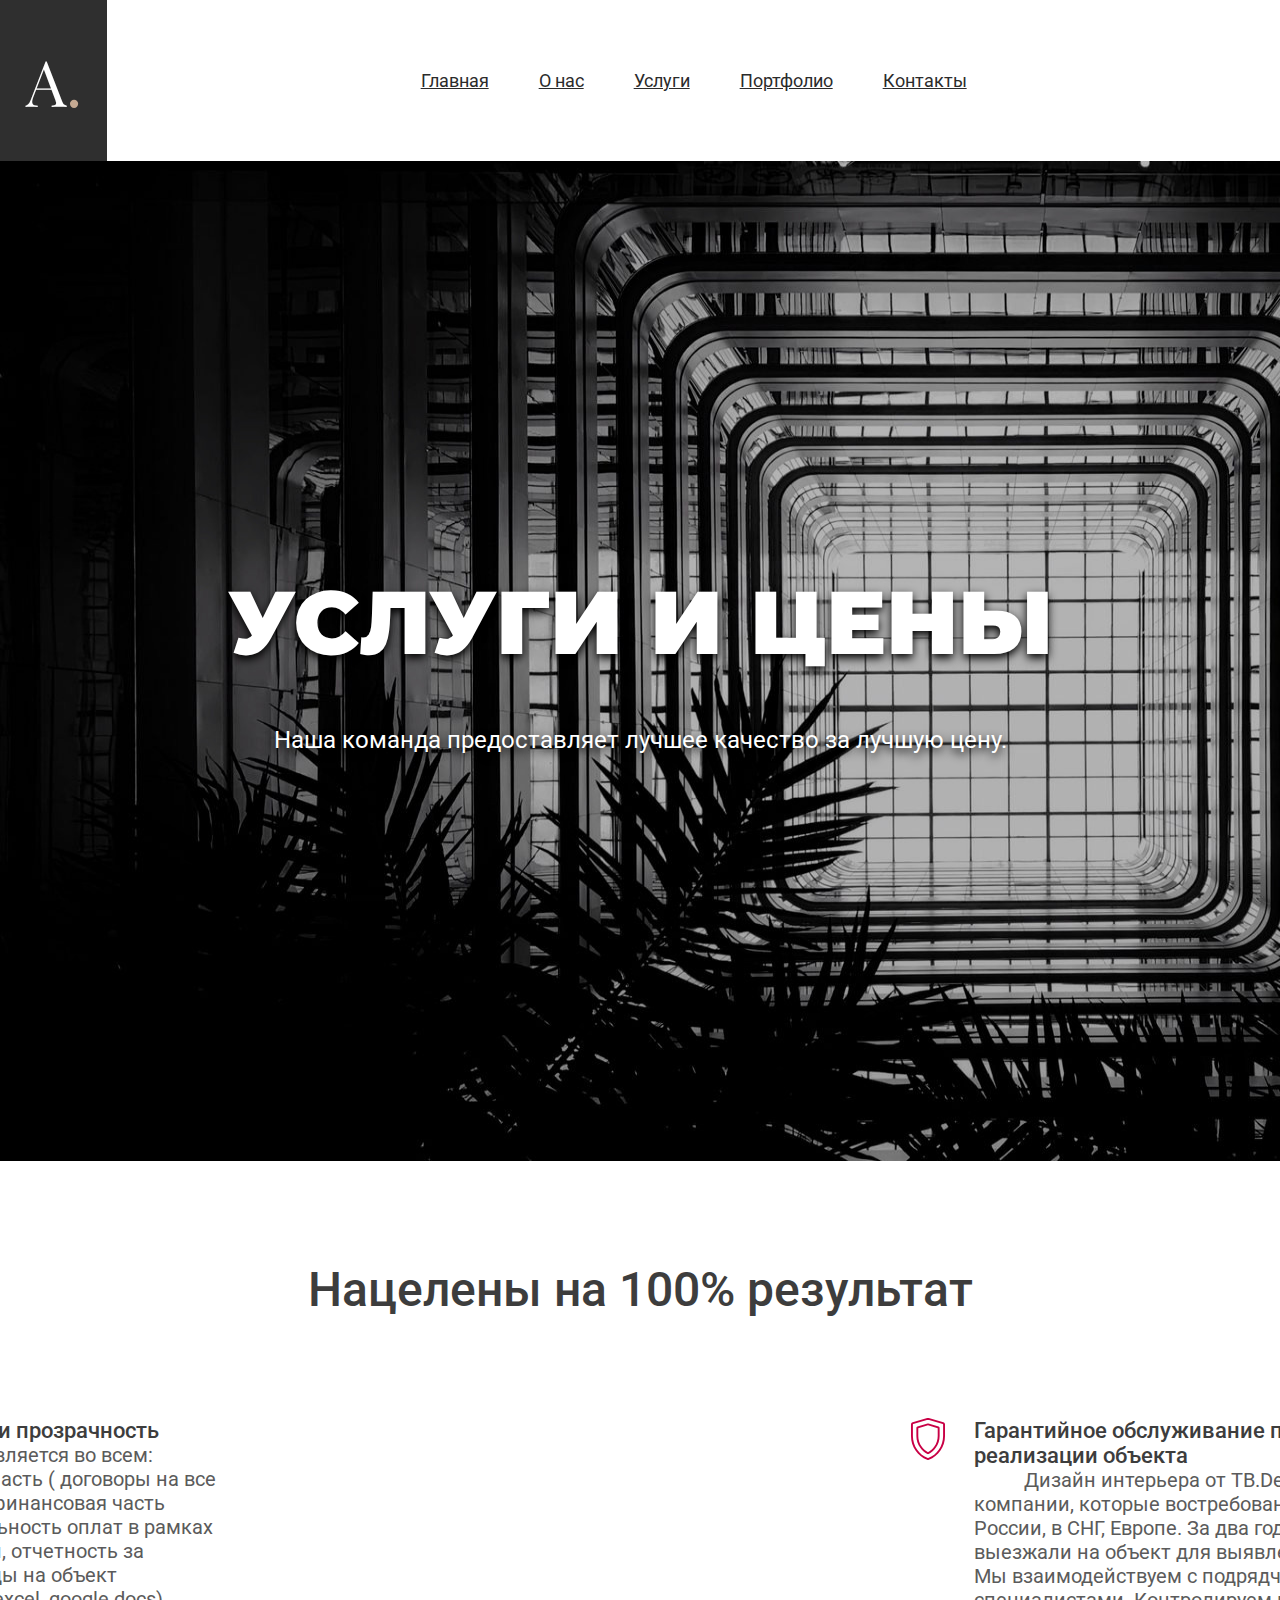
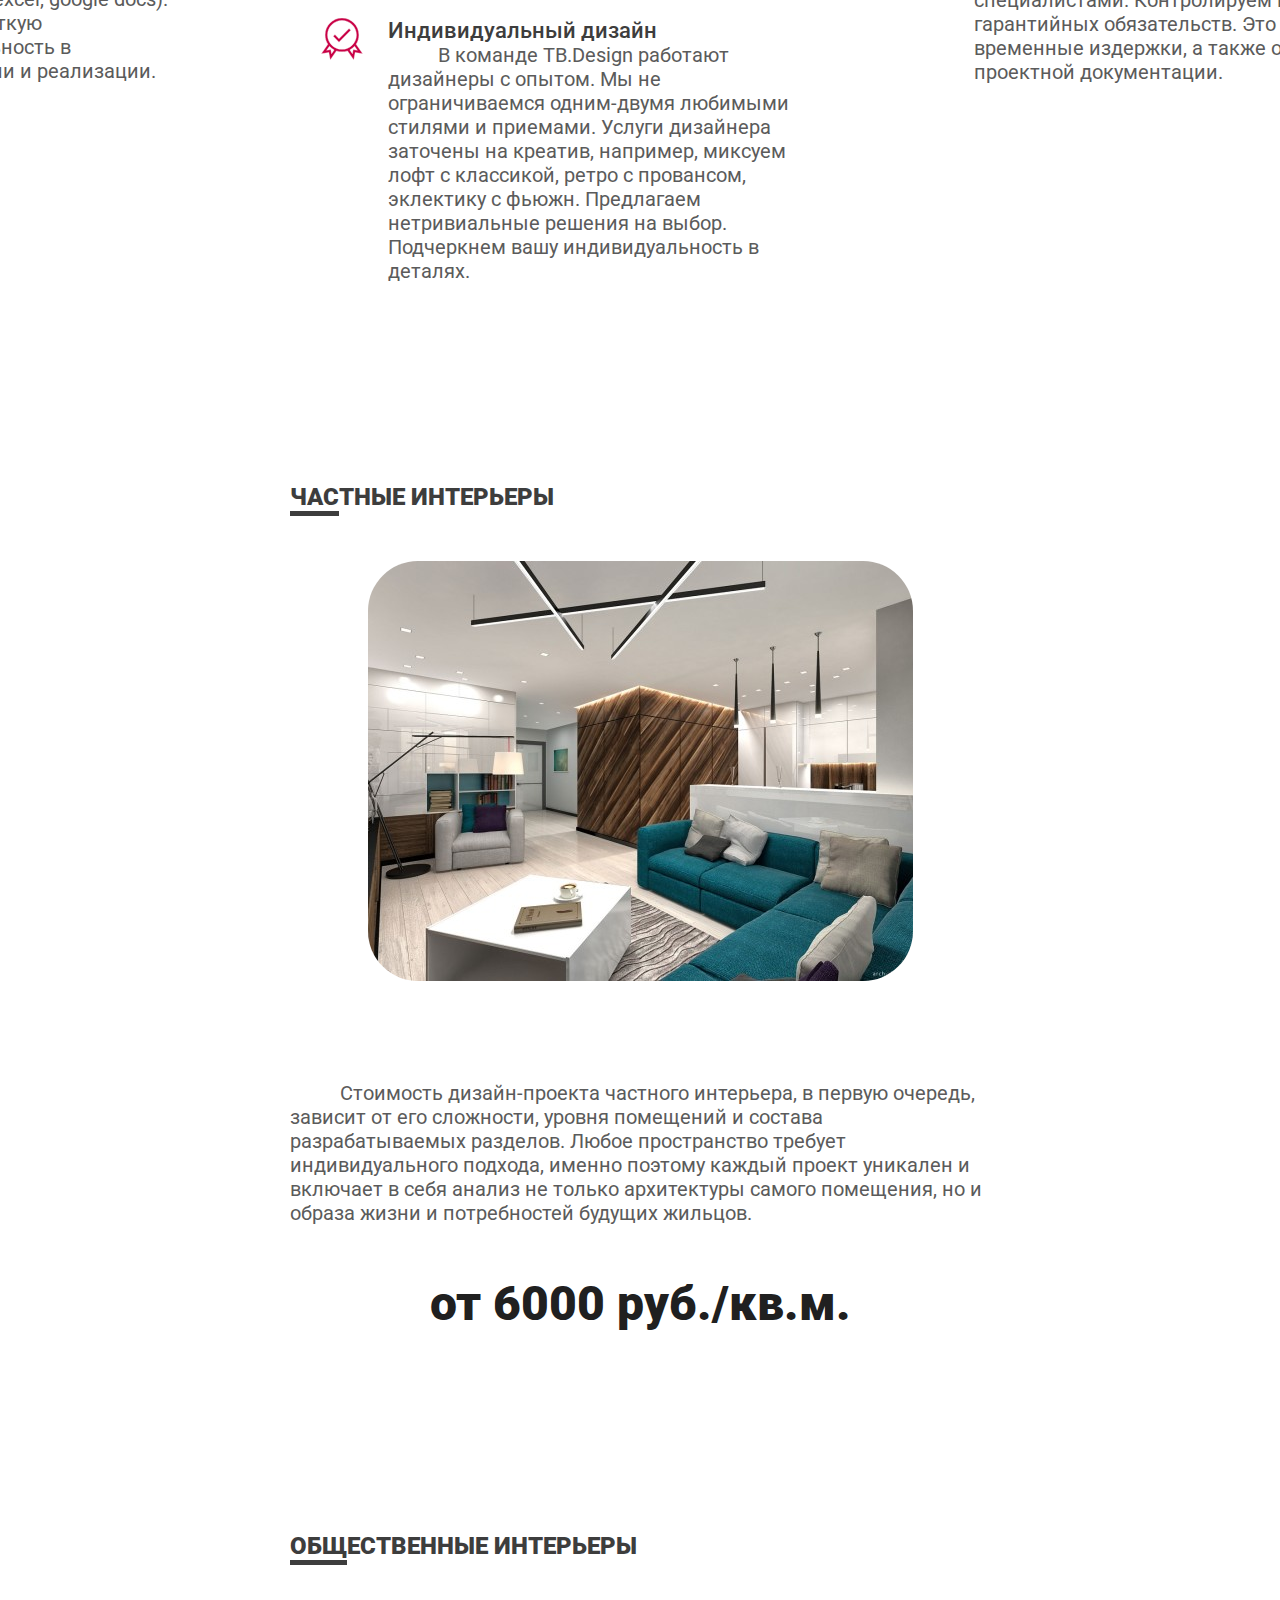
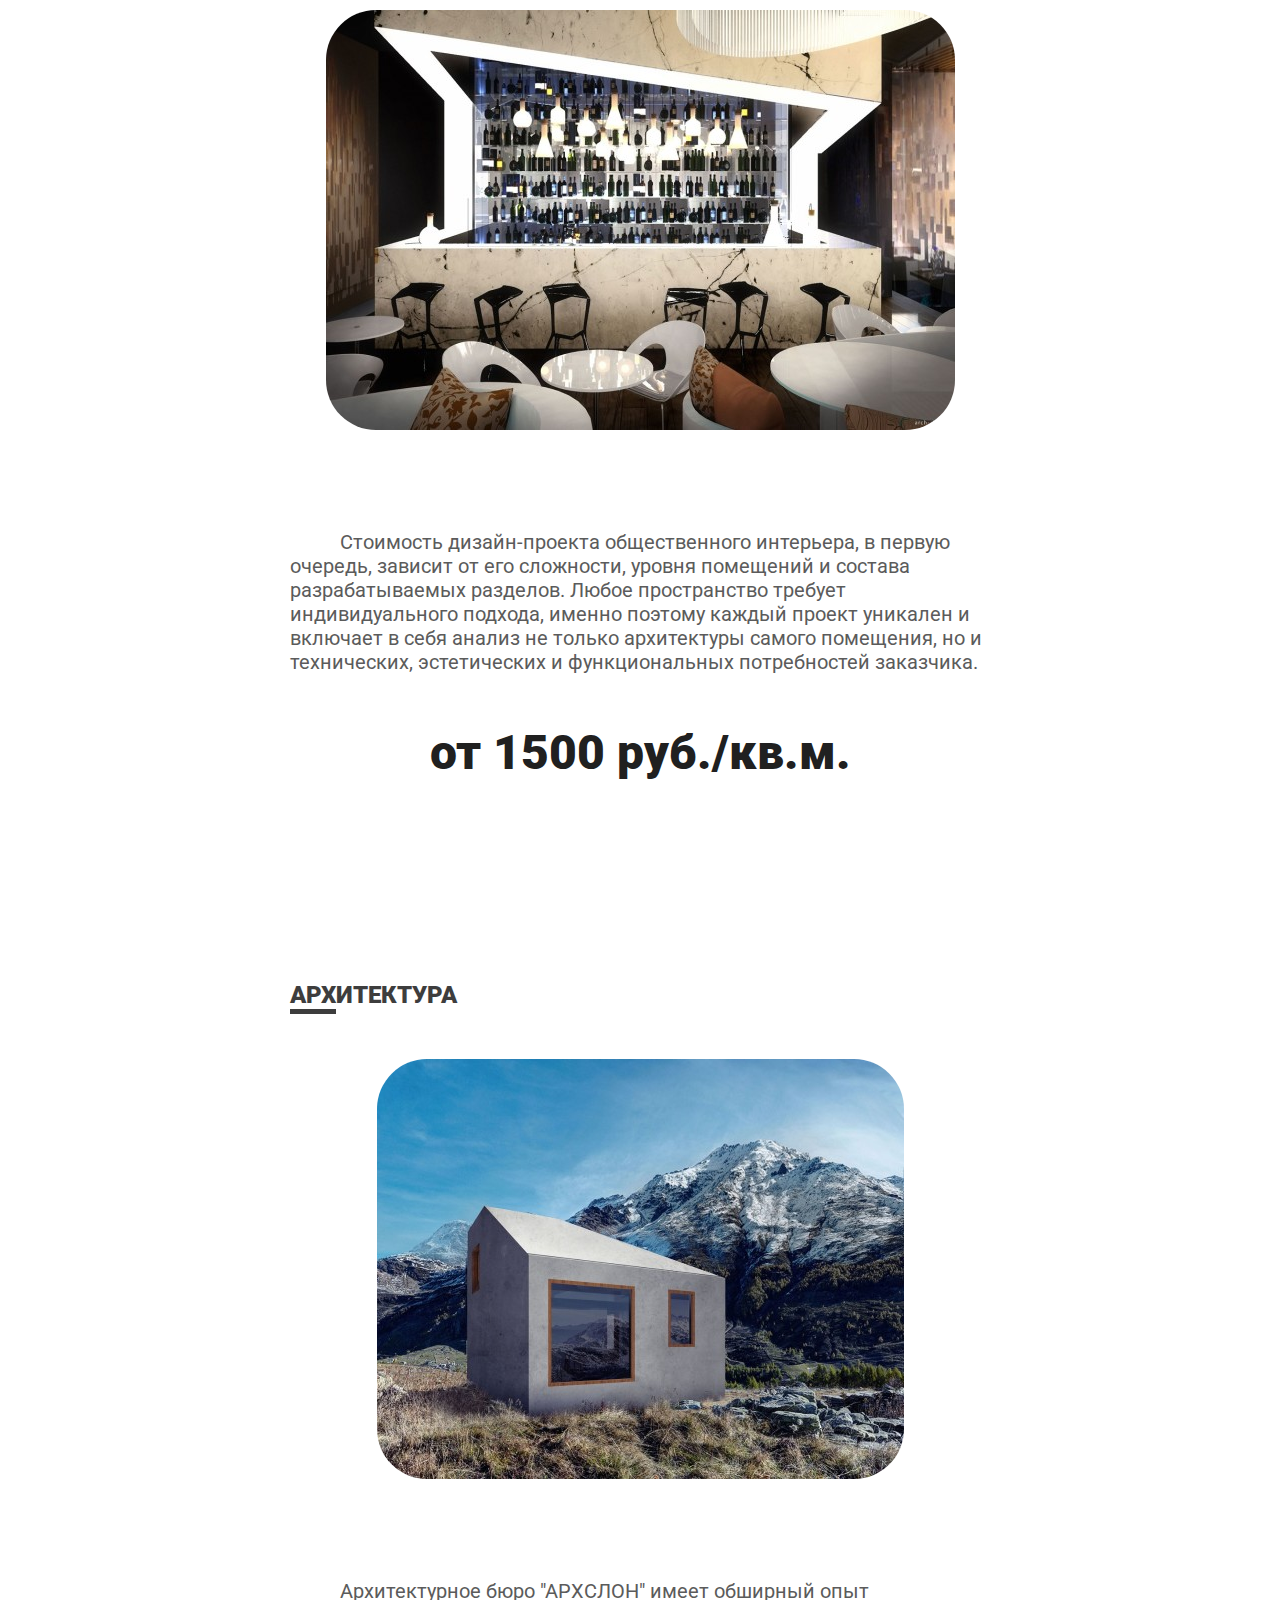
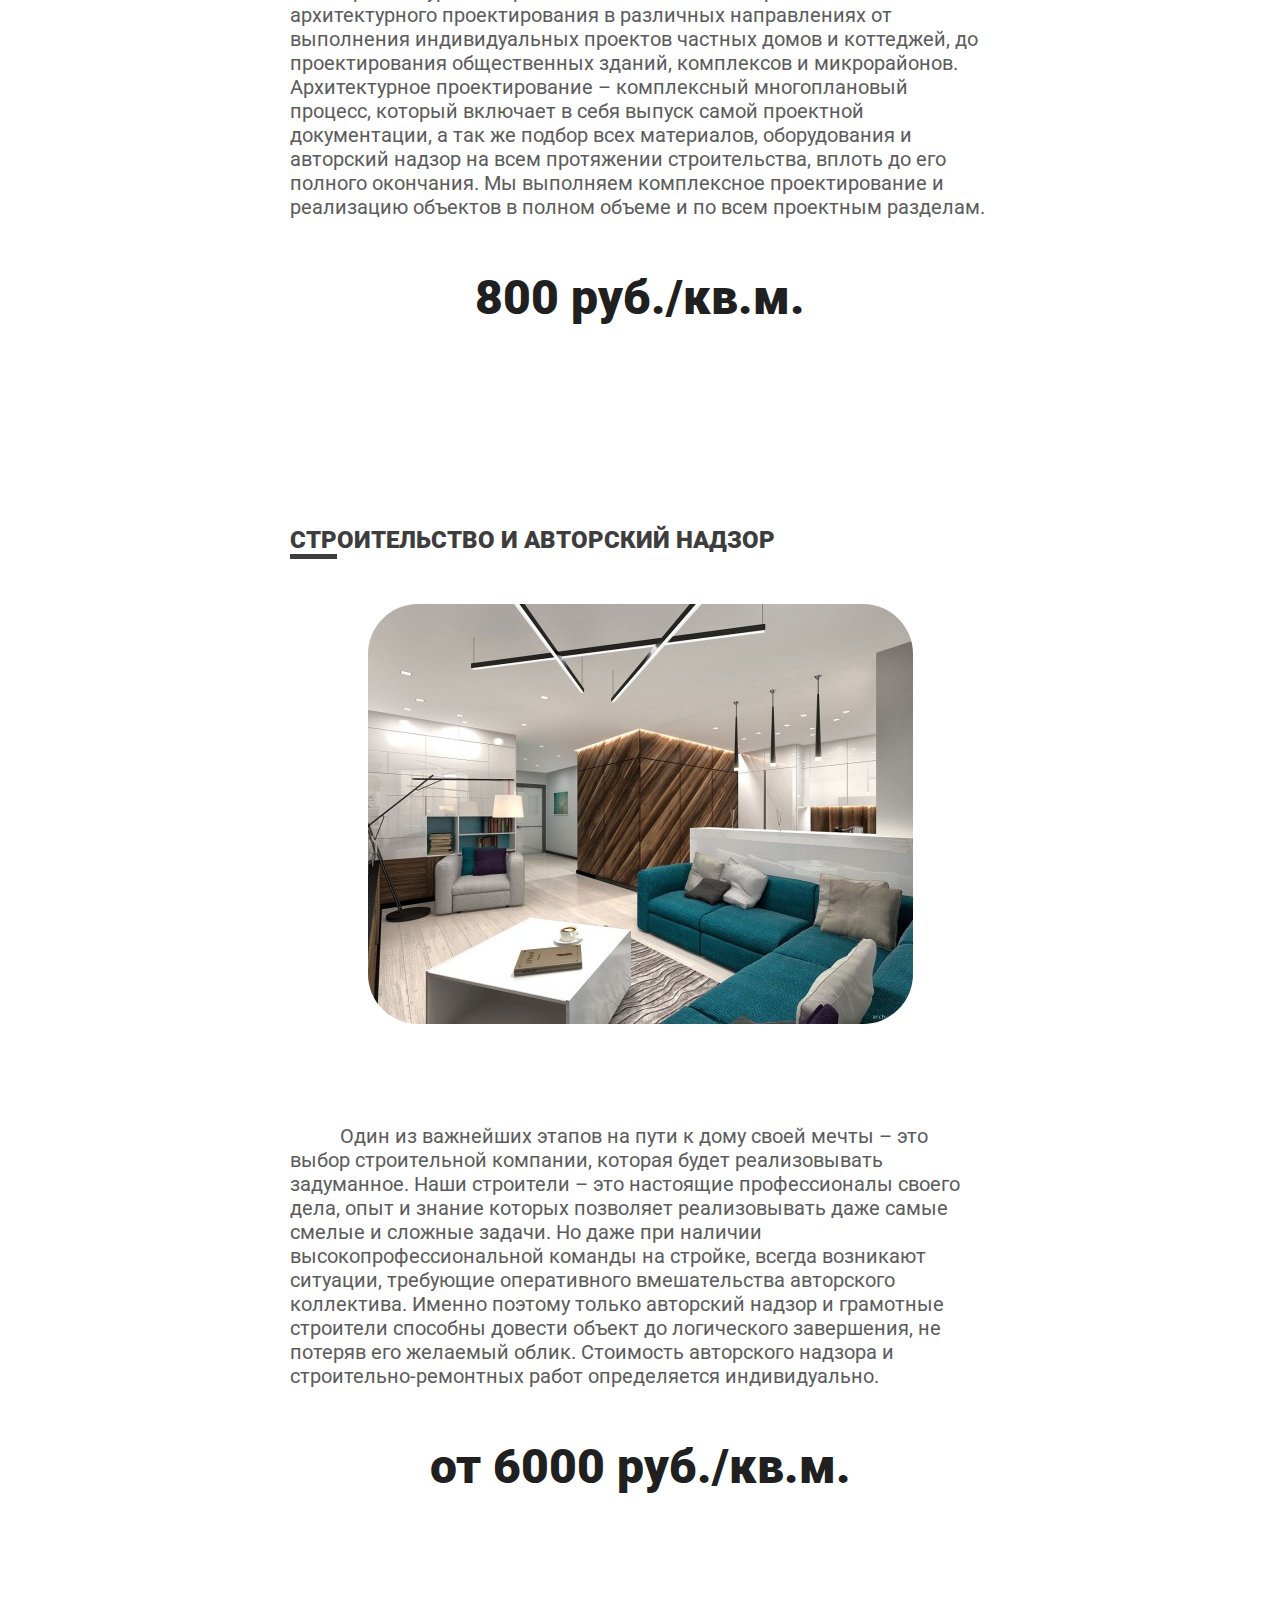
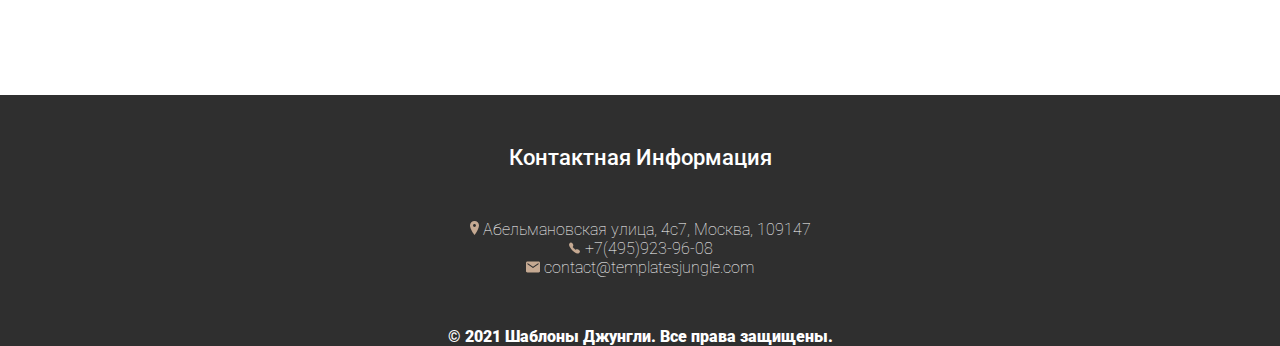
<file: html/services.html>
<!DOCTYPE html>
<html lang="ru">
<head>
    <meta charset="UTF-8">
    <meta http-equiv="X-UA-Compatible" content="IE=edge">
    <meta name="viewport" content="width=device-width, initial-scale=1.0">
    <title>AllUDesign | Services</title>
    <link href="https://cdn.jsdelivr.net/npm/bootstrap@5.3.0-alpha1/dist/css/bootstrap.min.css" rel="stylesheet" integrity="sha384-GLhlTQ8iRABdZLl6O3oVMWSktQOp6b7In1Zl3/Jr59b6EGGoI1aFkw7cmDA6j6gD" crossorigin="anonymous">
    <link rel="stylesheet" href="../css/style.css">
    <link rel="stylesheet" href="../css/adaptive.css">
    <link rel="shortcut icon" href="../assets/img/icons/title.ico" type="image/x-icon">
</head>
<body>
    <header>
        <div class="container">
            <div class="logo">
                <p>A<span>.</span></p>
            </div>
            <div class="nav-bar">
                <nav>
                    <ul class="nav__list">
                        <li><a class="nav-link" href="../index.html">Главная</a></li>
                        <li><a class="nav-link" href="about.html">О нас</a></li>
                        <li><a class="nav-link" href="#">Услуги</a></li>
                        <li><a class="nav-link" href="../index.html">Портфолио</a></li>
                        <li><a class="nav-link" href="contacts.html">Контакты</a></li>
                    </ul>
                </nav>
            </div>
        </div>
    </header>
    <main>
        <section class="section-service-welcome">
            <div class="container">
                <h1>УСЛУГИ И ЦЕНЫ</h1>
                <p>Наша команда предоставляет лучшее качество за лучшую цену.</p>
            </div>
        </section>
        <section class="section-result">
            <div class="container">
                <h2>Нацелены на 100% результат</h2>
                <div class="result-wrapper">
                    <div class="result-item">
                        <div class="result-wrapper-icon">
                            <img src="../assets/img/icons/info.svg" alt="info">
                        </div>
                        <div class="result-wrapper-text">
                            <h3>Системность и прозрачность</h3>
                            <p>Она проявляется во всем: юридическая часть ( договоры на все этапы работ), финансовая часть (последовательность оплат в рамках каждой сделки, отчетность за закупки, выезды на объект отражаются в excel, google docs). Соблюдаем четкую последовательность в проектировании и реализации.</p>
                        </div>
                    </div>
                    <div class="result-item count">
                        <div class="result-wrapper-icon">
                            <img src="../assets/img/icons/guarantee.svg" alt="guarantee">
                        </div>
                        <div class="result-wrapper-text">
                            <h3>Индивидуальный дизайн</h3>
                            <p>В команде TB.Design работают дизайнеры с опытом. Мы не ограничиваемся одним-двумя любимыми стилями и приемами. Услуги дизайнера заточены на креатив, например, миксуем лофт с классикой, ретро с провансом, эклектику с фьюжн. Предлагаем нетривиальные решения на выбор. Подчеркнем вашу индивидуальность в деталях.</p>
                        </div>
                    </div>
                    <div class="result-item">
                        <div class="result-wrapper-icon">
                            <img src="../assets/img/icons/shield.svg" alt="shield">
                        </div>
                        <div class="result-wrapper-text">
                            <h3>Гарантийное обслуживание по завершению реализации объекта</h3>
                            <p>Дизайн интерьера от TB.Design - это услуги компании, которые востребованы в Москве, по России, в СНГ, Европе. За два года мы регулярно выезжали на объект для выявления недостатков. Мы взаимодействуем с подрядчиками, смежными специалистами. Контролируем выполнение гарантийных обязательств. Это сводит к минимуму временные издержки, а также отклонения от проектной документации.</p>
                        </div>
                    </div>
                </div>
            </div>
        </section>
        <section class="section-service-type">
            <div class="container">
                <div class="section-main-service-wrapper">
                    <div class="service-type-wrapper">
                        <div class="service-type-item">
                            <div class="type-title">
                                <h3><span>ЧАС</span>ТНЫЕ ИНТЕРЬЕРЫ</h3>
                            </div>
                            <div class="type-image">
                                <img src="../assets/img/1.jpg" alt="1">
                            </div>
                            <div class="type-text">
                                <p>Стоимость дизайн-проекта частного интерьера, в первую очередь, зависит от его сложности, уровня помещений и состава разрабатываемых разделов. Любое пространство требует индивидуального подхода, именно поэтому каждый проект уникален и включает в себя анализ не только архитектуры самого помещения, но и образа жизни и потребностей будущих жильцов.</p>
                                <h4>от 6000 руб./кв.м.</h4>
                            </div>
                        </div>
                    </div>
                    <div class="service-type-wrapper">
                        <div class="service-type-item">
                            <div class="type-title">
                                <h3><span>ОБЩ</span>ЕСТВЕННЫЕ ИНТЕРЬЕРЫ</h3>
                            </div>
                            <div class="type-image">
                                <img src="../assets/img/2.jpg" alt="2">
                            </div>
                            <div class="type-text">
                                <p>Стоимость дизайн-проекта общественного интерьера, в первую очередь, зависит от его сложности, уровня помещений и состава разрабатываемых разделов. Любое пространство требует индивидуального подхода, именно поэтому каждый проект уникален и включает в себя анализ не только архитектуры самого помещения, но и технических, эстетических и функциональных потребностей заказчика.</p>
                                <h4>от 1500 руб./кв.м.</h4>
                            </div>
                        </div>
                    </div>
                    <div class="service-type-wrapper">
                        <div class="service-type-item">
                            <div class="type-title">
                                <h3><span>АРХ</span>ИТЕКТУРА</h3>
                            </div>
                            <div class="type-image">
                                <img src="../assets/img/3.jpg" alt="3">
                            </div>
                            <div class="type-text">
                                <p>Архитектурное бюро "АРХСЛОН" имеет обширный опыт архитектурного проектирования в различных направлениях от выполнения индивидуальных проектов частных домов и коттеджей, до проектирования общественных зданий, комплексов и микрорайонов. Архитектурное проектирование – комплексный многоплановый процесс, который включает в себя выпуск самой проектной документации, а так же подбор всех материалов, оборудования и авторский надзор на всем протяжении строительства, вплоть до его полного окончания. Мы выполняем комплексное проектирование и реализацию объектов в полном объеме и по всем проектным разделам.</p>
                                <h4>800 руб./кв.м.</h4>
                            </div>
                        </div>
                    </div>
                    <div class="service-type-wrapper">
                        <div class="service-type-item">
                            <div class="type-title">
                                <h3><span>СТР</span>ОИТЕЛЬСТВО И АВТОРСКИЙ НАДЗОР</h3>
                            </div>
                            <div class="type-image">
                                <img src="../assets/img/1.jpg" alt="1">
                            </div>
                            <div class="type-text">
                                <p>Один из важнейших этапов на пути к дому своей мечты – это выбор строительной компании, которая будет реализовывать задуманное. Наши строители – это настоящие профессионалы своего дела, опыт и знание которых позволяет реализовывать даже самые смелые и сложные задачи. Но даже при наличии высокопрофессиональной команды на стройке, всегда возникают ситуации, требующие оперативного вмешательства авторского коллектива. Именно поэтому только авторский надзор и грамотные строители способны довести объект до логического завершения, не потеряв его желаемый облик. Стоимость авторского надзора и строительно-ремонтных работ определяется индивидуально.</p>
                                <h4>от 6000 руб./кв.м.</h4>
                            </div>
                        </div>
                    </div>
                </div>
            </div>
        </section>
    </main>
    <footer>
        <div class="container">
            <div class="footer-wrapper-up">
                <h3>Контактная Информация</h3>
                <p><img src="../assets/img/icons/adres.svg" alt="adres">  Абельмановская улица, 4с7, Москва, 109147</p>
                <p><img src="../assets/img/icons/phone.svg" alt="phone">  +7(495)923-96-08</p>
                <p><img src="../assets/img/icons/mail.svg" alt="mail"> <a href="#"> contact@templatesjungle.com
                </a></p>
            </div>
            
            <div class="footer-wrapper-down">
                <p>© 2021 Шаблоны Джунгли. Все права защищены.</p>
            </div>
        </div>
    </footer>
    <script src="https://cdn.jsdelivr.net/npm/bootstrap@5.3.0-alpha1/dist/js/bootstrap.bundle.min.js" integrity="sha384-w76AqPfDkMBDXo30jS1Sgez6pr3x5MlQ1ZAGC+nuZB+EYdgRZgiwxhTBTkF7CXvN" crossorigin="anonymous"></script>
</body>
</html>
</file>
<file: css/style.css>
@import url('https://fonts.googleapis.com/css2?family=Montserrat:ital,wght@0,100;0,200;0,300;0,400;0,500;0,600;0,700;0,800;0,900;1,100;1,200;1,300;1,400;1,500;1,600;1,700;1,800;1,900&family=Playfair+Display&family=Roboto:ital,wght@0,100;0,300;0,400;0,500;0,700;0,900;1,100;1,300;1,400;1,500;1,700;1,900&display=swap');

*{
    margin: 0;
    padding: 0;
}

html{
    width: 100%;
    max-width: 100%;
    overflow-x: hidden;
}
    
body{
    width: 100%;
    max-width: 100%;
    overflow-x: hidden;
}

.container{
    max-width: 1920px;
    margin: 0 auto;
    padding: 0;
}

header{
    min-height: 161px;
    background-color: #E9E9E9;
}

.nav-bar {
	list-style-type: none;
}

header .container{
    display: flex;
}

.logo{
    height: 161px;
    width: 161px;
    background-color: #2F2F2F;
    display: flex;
    justify-content: center;
    align-items: center;
}

.logo p{
    color: white;
    font-size: 64px;
    font-family: 'Playfair Display', serif;
}

.logo span{
    color: #C5A992;
}

.nav-bar{
    width: 1759px;
    max-height: 161px;
    display: flex;
    justify-content: center;
    align-items: center;
    background-color: white;
    z-index: 30;
}

.navbar{
    padding: 0px;
}

.nav__list{
    display: flex;
    list-style-type: none;
}

.nav-link{
    display: flex;
    align-items: center;
    color: #2B2B2B;
    font-size: 18px;
    font-family: 'Roboto', sans-serif;
    padding: 0 25px;
    height: 161px;
}

.nav-link:hover{
    color: #C5A992;
    transition-duration: 0.6s;
    border-bottom: 1px #C5A992 solid;
}

.collapse{
    display: flex;
}

.section__welcome .container{
    height: 869px;
    background-image: url("../assets/img/main-bg.jpg");
    background-repeat: no-repeat;
    background-size: 1920px 869px;
}

h1{
    font-family: 'Montserrat', sans-serif;
    font-weight: 900;
    font-size: 89px;
    color: white;
    text-shadow: 0 4px 10px black;   
}


.welcome-wrapper button{
    width: 190px;
    height: 50px;
    font-size: 18px;
    font-family: 'Roboto', sans-serif;
    font-weight: bold;
    border: 0;
    background-color: rgba(0, 0, 0, 0);
    color: white;
    text-shadow: 0 1px 10px black
}

.welcome-wrapper button:hover{
    transition-duration: 0.6s;
    border: 1px white solid;
    transform: scale(1.1);
}

.welcome-wrapper{
    width: 1250px;
    padding: 403px 0 0 268px;
    text-align: center;
}
.section__about-us{
    margin: 200px 0 0 340px;
}

.section-title-uptext{
    font-family: 'Roboto', sans-serif;
    font-size: 13px;
    font-weight: bold;
    color: #afafaf;
    letter-spacing: 5px;
}

.section-title{
    font-family: 'Roboto', sans-serif;
    font-size: 62px;
    font-weight: 900;
    color: #2F2F2F;
}

.info-text-wrapper h3{
    font-weight: 500;
    font-size: 22px;
    font-family: 'Roboto', sans-serif;
    color: #3d3d3d;
    line-height: 2;
    text-indent: 50px;
}

.info-text-wrapper h3 span{
    text-transform: lowercase;
}

.info-text-wrapper p{
    text-transform: lowercase;
    font-weight: 400;
    font-size: 18px;
    font-family: 'Roboto', sans-serif;
    color: #5b5b5b;
    line-height: 2;
    text-indent: 50px;
}

.information-about-wrapper{
    width: 1100px;
    display: flex;
    gap: 78px;
}

.info-text-wrapper button{
    width: 248px;
    height: 71px;
    border: 0;
    color: white;
    background-color: #2F2F2F;
    font-family: 'Roboto', sans-serif;
    font-size: 18px;
    font-weight: 400;
    margin-top: 64px;
}

.info-text-wrapper button:hover{
    transition-duration: 0.6s;
    background-color: #202020;
    color: #5b5b5b;
}

.info-text-wrapper p span{
    text-transform: uppercase;
}

.title-wrapper{
    margin-bottom: 75px;
}

.section-work__image{
    width: 394px;
    height: 289px;
    border-radius: 50px;
}

.carousel-inner{
    display: flex;
    align-items: center;
}

.corusel-wrapper{
    width: 1800px;
    margin-left: -400px;
    display: flex;
    justify-content: center;
    gap: 100px;
    padding-bottom: 200px;
}

.info-images-wrapper img{
    border-radius: 50px;
}

.carousel-item.active {
    display: block;
}

.works-wrapper{
    padding: 150px 0 0 364px;
}

.section-works .container{
    background-color: #2F2F2F;
    background-image: url("../assets/img/bg.png");
    background-repeat: repeat;
}

.works-title-wrapper p{
    color: white;
}

.works-title-wrapper h2{
    color: white;
}

.section-works{
    margin-top: 200px;
}

.works-title-wrapper{
    margin-bottom: 155px;
}

.section-works__img{
    width: 394px;
    height: 289px;
    position: absolute;
    border-radius: 50px;
}

.section-works__img:hover{
    transition-duration: 0.6s;
    transform: scale(0.9);
    filter: brightness(50%);
    cursor: pointer;
}

.first{
    margin: 113px 1112px 0px 0px;
}

.second{
    margin: -339px 0px 0px 722px;
}

.third{
    margin: -113px 0px 0px 1631px;
}

.fourth{
    margin: 183px 0px 0px 793px;
}

.carousel{
    margin: 0px 0px 0px -190px;
}

.service-item{
    width: 300px;
    height: 150px;
}

.service-item h3{
    font-family: 'Roboto', sans-serif;
    font-size: 22px;
    font-weight: bold;
}

.service-item p{
    font-family: 'Roboto', sans-serif;
    font-size: 18px;
    font-weight: 400;
    margin-top: 25px;
    line-height: 2;
}

.section-service{
    height: 650px;
}

.service-wrapper{
    margin-top: 100px;
    display: flex;
    justify-content: center;
    gap: 100px;
}

.section-service-wrapper{
    width: 1200px;
    margin: 200px 0 0 364px;
}

.section-testimonials .container{
    display: flex;
    justify-content: center;
}

.testimonials-wrapper{
    width: 1600px;
    margin-top: 200px;
    display: flex;
    justify-content: center;
    gap: 100px;
}

.section-testimonials__text{
    font-family: 'Playfair Display', serif;
    font-size: 20px;
    line-height: 2;
    text-indent: 50px;
    color: #3d3d3d;
}

.section-testimonials__text-autor{
    margin-top: 27px;
    font-family: 'Roboto', serif;
    font-size: 22px;
    font-weight: bold;
    color: #2F2F2F;
}

.section-testimonials__text-work{
    font-family: 'Roboto', serif;
    font-size: 14px;
    font-weight: 400;
    color: #757575;
}

.testimonials-text-wrapper{
    margin-top: 50px;
}

.testimonials-image-wrapper img{
    border-radius: 50px;
}

.section-blog{
    margin: 200px 0;
}

.section-blog .container{
    width: 1200px;
}

.blog-wrapper-text{
    margin-top: 60px;
    display: flex;
    justify-content: center;
    gap: 20px;
}

.blog-item{
    width: 384px;
    display: flex;
    flex-direction: column;
    align-items: center;
}

.blog-item img{
    border-radius: 50px;
}

.blog-item img:hover{
    transition-duration: 0.6s;
    filter: brightness(50%);
    transform: scale(0.9);
    cursor: pointer;
}

.blog-item p{
    font-family: 'Roboto', serif;
    font-size: 14px;
    font-weight: 400;
    color: #bababa;
    margin: 30px 20px 0 20px;
}
.blog-item h3{
    font-family: 'Roboto', serif;
    font-size: 22px;
    font-weight: 500;
    color: #363535;
    margin: 10px 20px;
    text-align: center;
}

footer .container{
    background-color: #2F2F2F;
    display: flex;
    flex-direction: column;
    align-items: center;
    color: white;
}

hr{
    max-width: 1920px;
}

.footer-wrapper-up a{
    color: white;
    text-decoration: none;
}

.footer-wrapper-up h3{
    font-family: 'Roboto', serif;
    font-size: 22px;
    font-weight: 500;
    margin: 50px 0;
}

.footer-wrapper-up p{
    font-family: 'Roboto', serif;
    font-size: 16px;
    font-weight: 100;
}

.footer-wrapper-up{
    text-align: center;
    margin-bottom: 50px;
}

.footer-wrapper-down p{
    text-align: center;
    font-family: 'Roboto', serif;
    font-size: 16px;
    font-weight: 900;
}

.section-studio .container{
    height: 1000px;
    background-image: url("../assets/img/design-command.jpg");
    background-repeat: no-repeat;
    background-size: 1920px 1000px;
    display: flex;
    justify-content: center;
    align-items: center;
}

.studio-wrapper{
    width: 1500px;
    text-align: center;
}

.studio-wrapper p{
    font-family: 'Roboto', serif;
    font-size: 24px;
    color: white;
    margin-top: 100px;
    text-shadow: 0 4px 10px black;  
}

.section-boss{
    margin: 300px 0;
}

.section-boss .container{
    width: 1500px;
    display: flex;
    flex-direction: column;
    align-items: center;
    gap: 100px;
}

.boss-wrapper-img img{
    border-radius: 50px;
}

.boss-wrapper-img img:hover{
    transition-duration: 0.6s;
    transform: scale(0.9);
    filter: brightness(50%);
    cursor: pointer;
}

.boss-wrapper-text{
    display: flex;
    justify-content: center;
    gap: 50px;
}

.section-boss h2{
    font-weight: 500;
    font-size: 48px;
    font-family: 'Roboto', sans-serif;
    color: #3d3d3d;
}

.wrapper-text-item{
    width: 700px;
}

.wrapper-text-item h3{
    font-weight: 500;
    font-size: 22px;
    font-family: 'Roboto', sans-serif;
    color: #3d3d3d;
    margin-bottom: 50px;
    text-align: center;
}

.wrapper-text-item p{
    font-weight: 400;
    font-size: 20px;
    font-family: 'Roboto', sans-serif;
    color: #5b5b5b;
    text-indent: 50px;
    line-height: 2;
}

.section-pages h2{
    font-weight: 500;
    font-size: 48px;
    font-family: 'Roboto', sans-serif;
    color: #3d3d3d;
}

.section-pages .container{
    display: flex;
    flex-direction: column;
    justify-content: center;
    align-items: center;
}

.pages-wrapper{
    margin: 100px 0;
    width: 1200px;
    display: flex;
    justify-content: center;
    gap: 80px;
}

.icon img{
    filter: invert(100%);
}

.icon{
    width: 120px;
    height: 120px;
    background-color: #2c8396;
    border-radius: 50%;
    display: flex;
    justify-content: center;
    align-items: center;
}

.pages-wrapper-img{
    display: flex;
    align-items: center;
}

.pages-wrapper-img img{
    border-radius: 50px;
}

.pages-wrapper-img img:hover{
    transition-duration: 0.6s;
    transform: scale(0.9);
    filter: brightness(50%);
    cursor: pointer;
}

.pages-wrapper-text h3{
    font-weight: 500;
    font-size: 32px;
    font-family: 'Roboto', sans-serif;
    color: #3d3d3d;
    margin-bottom: 50px;
}

.section-pages__text{
    font-size: 28px;
    font-family: 'Roboto', sans-serif;
    color: #2c8396;
    margin-bottom: 10px;
}

.section-pages__main-text{
    font-size: 20px;
    font-family: 'Roboto', sans-serif;
    color: #5b5b5b;
    margin-bottom: 10px;
    text-indent: 50px;
}

.right .icon{
    background-color: #bbb2af;
}

.right{
    display: flex;
    flex-direction: row-reverse;
}

.right h3{
    text-align: right;
}

.right .section-pages__text{
    text-align: right;
}

.section-service-welcome .container{
    height: 1000px;
    background-image: url("../assets/img/bg-secvice.jpg");
    background-repeat: no-repeat;
    background-size: 1920px 1000px;
    display: flex;
    flex-direction: column;
    justify-content: center;
    align-items: center;
}

.section-service-welcome p{
    font-family: 'Roboto', serif;
    font-size: 24px;
    color: white;
    margin-top: 50px;
    text-shadow: 0 4px 10px black; 
}

.section-result h2{
    font-weight: 500;
    font-size: 48px;
    font-family: 'Roboto', sans-serif;
    color: #3d3d3d;
}

.section-result{
    margin: 100px 0;
}

.section-result .container{
    display: flex;
    flex-direction: column;
    align-items: center;
}

.result-wrapper-text h3{
    font-weight: 500;
    font-size: 22px;
    font-family: 'Roboto', sans-serif;
    color: #3d3d3d;
}

.result-wrapper-text p{
    font-weight: 400;
    font-size: 20px;
    font-family: 'Roboto', sans-serif;
    color: #5b5b5b;
    text-indent: 50px;
}

.result-wrapper{
    margin-top: 100px;
    width: 1700px;
    display: flex;
    justify-content: center;
    gap: 100px;
}

.result-item{
    display: flex;
    gap: 25px;
}

.count{
    margin-top: 200px;
}

.section-main-service-wrapper{
    display: flex;
    flex-direction: column;
    justify-content: center;
    align-items: center;
    margin: 200px 0;
    gap: 200px;
}

.service-type-wrapper{
    width: 700px;
    display: flex;
    flex-direction: column;
    align-items: center;
}

.type-title h3{
    font-weight: 900;
    font-size: 24px;
    font-family: 'Roboto', sans-serif;
    color: #3d3d3d;
    margin-bottom: 50px;
}

.type-title span{
    border-bottom: 5px solid #3d3d3d;
}

.type-image{
    display: flex;
    justify-content: center;
}

.type-image img{
    margin-bottom: 100px;
    border-radius: 50px;
}

.type-image img:hover{
    transition-duration: 0.6s;
    transform: scale(0.9);
    filter: brightness(50%);
    cursor: pointer;
}

.type-text p{
    font-weight: 400;
    font-size: 20px;
    font-family: 'Roboto', sans-serif;
    color: #5b5b5b;
    text-indent: 50px;
}

.type-text h4{
    font-weight: 900;
    font-size: 48px;
    font-family: 'Roboto', sans-serif;
    color: #202020;
    text-align: center;
    margin-top: 50px;
}

.section-contacts-welcome p{
    font-family: 'Roboto', serif;
    font-size: 24px;
    color: white;
    margin-top: 50px;
    text-shadow: 0 4px 10px black; 
}

.section-contacts-welcome .container{
    height: 1200px;
    display: flex;
    justify-content: center;
    align-items: center;
    flex-direction: column;
    text-align: center;
    background-image: url("../assets/img/bg-contacts.jpg");
    background-repeat: no-repeat;
    background-size: 1920px 1200px;
}

.section-form{
    margin-top: 200px;
}

.section-form .container{
    display: flex;
    justify-content: center;
    align-items: center;
}

.section-social{
    margin: 40px 0 200px 0;
}

.form-wrapper{
    width: 800px;
    height: 600px;
    display: flex;
    flex-direction: column;
    justify-content: center;
    align-items: center;
    background-color: #2F2F2F;
    background-image: url("../assets/img/bg.png");
    background-repeat: repeat;
    border-radius: 50px;
}

.form-wrapper h2{
    font-weight: 500;
    font-size: 64px;
    font-family: 'Roboto', sans-serif;
    color: white;
    margin-bottom: 50px;
}

input{
    width: 400px;
    height: 50px;
    border: solid white 1px;
    border-radius: 10px;
    background-color: rgba(0, 0, 0, 0);
    color: white;
    font-size: 24px;
    font-family: 'Roboto', sans-serif;
    padding-left: 15px;
}

textarea{
    width: 400px;
    height: 100px;
    border: solid white 1px;
    border-radius: 10px;
    background-color: rgba(0, 0, 0, 0);
    color: white;
    font-size: 24px;
    font-family: 'Roboto', sans-serif;
    padding-left: 15px;
    resize: none;
}

form{
    display: flex;
    flex-direction: column;
    align-items: center;
}

input::placeholder, textarea::placeholder{
    font-style: italic;
    font-size: 24px;
    font-family: 'Roboto', sans-serif;
}


.social-wrapper{
    display: flex;
    justify-content: center;
    gap: 100px;
}

.social-item{
    display: flex;
    justify-content: center;
    align-items: center;
    width: 150px;
    height: 150px;
    background-color: #202020;
    border-radius: 50%;
}

.social-item:hover{
    transition-duration: 0.6s;
    filter: brightness(50%);
    transform: scale(0.9);
    cursor: pointer;
}

.social-item img{
    filter: invert(100%);
}

.down{
    margin-top: 20px;
}

.up{
    margin-top: -50px;
}

.section-map .container{
    display: flex;
    justify-content: center;
}

.map-wrapper{
    width: 560px;
    height: 400px;
    margin-bottom: 200px;
}
</file>
<file: css/adaptive.css>
@media screen and (max-width: 768px){
    .container{
        max-width: 768px;
        margin: 0 auto;
        padding: 0;
    }
    
    header{
        height: 100px;
        min-height: 0px;
        background-color: #E9E9E9;
    }
    
    .nav-bar {
        list-style-type: none;
    }
    
    header .container{
        display: flex;
    }
    
    .logo{
        height: 100px;
        width: 260px;
        background-color: #2F2F2F;
        display: flex;
        justify-content: center;
        align-items: center;
    }
    
    .logo p{
        color: white;
        font-size: 48px;
        font-family: 'Playfair Display', serif;
    }
    
    .logo span{
        color: #C5A992;
    }
    
    .nav-bar{
        width: 1759px;
        max-height: 100px;
        display: flex;
        justify-content: center;
        align-items: center;
        background-color: white;
        z-index: 30;
    }
    
    .navbar{
        padding: 0px;
    }
    
    .nav__list{
        display: flex;
        list-style-type: none;
        margin-bottom: 0px;
    }
    
    .nav-link{
        display: flex;
        align-items: center;
        color: #2B2B2B;
        font-size: 14px;
        font-family: 'Roboto', sans-serif;
        padding: 0 25px;
        height: 100px;
    }
    
    .nav-link:hover{
        color: #C5A992;
        transition-duration: 0.6s;
        border-bottom: 1px #C5A992 solid;
    }
    
    .collapse{
        display: flex;
    }
    
    .section__welcome .container{
        height: 420px;
        background-image: url("../assets/img/main-bg.jpg");
        background-repeat: no-repeat;
        background-size: 768px 420px;
    }
    
    h1{
        font-family: 'Montserrat', sans-serif;
        font-weight: 900;
        font-size: 40px;
        color: white;
        text-shadow: 0 4px 10px black;
    }
    
    
    .welcome-wrapper button{
        width: 190px;
        height: 50px;
        font-size: 14px;
        font-family: 'Roboto', sans-serif;
        font-weight: bold;
        border: 0;
        background-color: rgba(0, 0, 0, 0);
        color: white;
        text-shadow: 0 1px 10px black
    }
    
    .welcome-wrapper button:hover{
        transition-duration: 0.6s;
        border: 1px white solid;
        transform: scale(1.1);
    }
    
    .welcome-wrapper{
        width: 600px;
        padding: 200px 0 0 0px;
        text-align: center;
    }
    .section__about-us{
        margin: 130px 0 0 40px;
    }
    
    .section-title-uptext{
        font-family: 'Roboto', sans-serif;
        font-size: 9px;
        font-weight: bold;
        color: #afafaf;
        letter-spacing: 5px;
    }
    
    .section-title{
        font-family: 'Roboto', sans-serif;
        font-size: 40px;
        font-weight: 900;
        color: #2F2F2F;
    }
    
    .info-text-wrapper h3{
        font-weight: 500;
        font-size: 12px;
        font-family: 'Roboto', sans-serif;
        color: #3d3d3d;
        line-height: 2;
        text-indent: 50px;
        text-align: justify;
    }
    
    .info-text-wrapper h3 span{
        text-transform: lowercase;
    }
    
    .info-text-wrapper p{
        text-transform: lowercase;
        font-weight: 400;
        font-size: 12px;
        font-family: 'Roboto', sans-serif;
        color: #5b5b5b;
        line-height: 2;
        text-indent: 50px;
        text-align: justify;
    }
    
    .information-about-wrapper{
        width: 700px;
        display: flex;
        gap: 78px;
    }
    
    .info-text-wrapper button{
        width: 170px;
        height: 50px;
        border: 0;
        color: white;
        background-color: #2F2F2F;
        font-family: 'Roboto', sans-serif;
        font-size: 12px;
        font-weight: 400;
        margin-top: 30px;
    }
    
    .info-text-wrapper button:hover{
        transition-duration: 0.6s;
        background-color: #202020;
        color: #5b5b5b;
    }
    
    .info-text-wrapper p span{
        text-transform: uppercase;
    }
    
    .title-wrapper{
        margin-bottom: 75px;
    }
    
    .section-work__image{
        width: 340px;
        height: 151px;
        border-radius: 50px;
    }
    
    .carousel-inner{
        display: flex;
        align-items: center;
    }
    
    .corusel-wrapper{
        width: 1800px;
        margin-left: -400px;
        display: flex;
        justify-content: center;
        gap: 100px;
        padding-bottom: 200px;
    }
    
    .info-images-wrapper img{
        border-radius: 50px;
        width: 300px;
    }
    
    .carousel-item.active {
        display: block;
    }
    
    .works-wrapper{
        padding: 40px 0 0 70px;
    }
    
    .section-works .container{
        background-color: #2F2F2F;
        background-image: url("../assets/img/bg.png");
        background-repeat: repeat;
    }
    
    .works-title-wrapper p{
        color: white;
    }
    
    .works-title-wrapper h2{
        color: white;
    }
    
    .section-works{
        margin-top: 200px;
    }
    
    .works-title-wrapper{
        margin-bottom: 155px;
    }
    
    .section-works__img{
        width: 200px;
        height: 130px;
        position: absolute;
        border-radius: 50px;
    }
    
    .section-works__img:hover{
        transition-duration: 0.6s;
        transform: scale(0.9);
        filter: brightness(50%);
        cursor: pointer;
    }
    
    .first{
        margin: -95px 845px 0px 0px;
    }
    
    .second{
        margin: -237px 0px 0px -50px;
    }
    
    .third{
        margin: -61px 0px 0px 170px;
    }
    
    .fourth{
        margin: 146px 0px 0px 57px;
    }
    
    .carousel{
        margin: 0px 0px 0px -393px;
    }
    
    .service-item{
        width: 300px;
        height: 230px;
    }
    
    .service-item h3{
        font-family: 'Roboto', sans-serif;
        font-size: 16px;
        font-weight: bold;
    }
    
    .service-item p{
        font-family: 'Roboto', sans-serif;
        font-size: 14px;
        font-weight: 400;
        margin-top: 25px;
        line-height: 1.5;
    }
    
    .section-service{
        height: 650px;
    }
    
    .service-wrapper{
        width: 650px;
        margin-top: 100px;
        display: flex;
        align-items: center;
        justify-content: center;
        gap: 0px;
        flex-direction: column;
    }
    
    .section-service-wrapper{
        width: 650px;
        margin: 41px 0 0 0px;
    }
    
    .section-servoce-title-wrapper{
        margin-left: 70px;
    }

    .section-testimonials .container{
        display: flex;
        justify-content: center;
    }
    
    .testimonials-wrapper{
        width: 650px;
        margin-top: 200px;
        display: flex;
        justify-content: center;
        gap: 40px;
    }
    
    .testimonials-image-wrapper{
        display: flex;
        align-items: center;
    }
    
    .section-testimonials__text{
        font-family: 'Playfair Display', serif;
        font-size: 15px;
        line-height: 1.5;
        text-indent: 50px;
        color: #3d3d3d;
    }
    
    .section-testimonials__text-autor{
        margin-top: 27px;
        font-family: 'Roboto', serif;
        font-size: 22px;
        font-weight: bold;
        color: #2F2F2F;
    }
    
    .section-testimonials__text-work{
        font-family: 'Roboto', serif;
        font-size: 14px;
        font-weight: 400;
        color: #757575;
    }
    
    .testimonials-text-wrapper{
        margin-top: 50px;
    }
    
    .testimonials-image-wrapper img{
        border-radius: 50px;
        width: 340px;
    }
    
    .section-blog{
        margin: 200px 0;
        margin-bottom: 50px;
    }
    
    .section-blog .container{
        width: 1200px;
    }
    
    .blog-wrapper-text{
        margin-top: 60px;
        display: flex;
        justify-content: center;
        gap: 5px;
    }
    
    .blog-title{
        margin-left: 70px
    }
    
    .blog-item{
        width: 384px;
        display: flex;
        flex-direction: column;
        align-items: center;
    }
    
    .blog-item img{
        border-radius: 50px;
    }
    
    .blog-item img:hover{
        transition-duration: 0.6s;
        filter: brightness(50%);
        transform: scale(0.9);
        cursor: pointer;
    }
    
    .blog-item p{
        font-family: 'Roboto', serif;
        font-size: 11px;
        font-weight: 400;
        color: #bababa;
        margin: 30px 20px 0 20px;
    }
    .blog-item h3{
        font-family: 'Roboto', serif;
        font-size: 15px;
        font-weight: 500;
        color: #363535;
        margin: 10px 20px;
        text-align: center;
    }
    
    .blog-item img{
        width: 240px;
    }
    
    footer .container{
        background-color: #2F2F2F;
        display: flex;
        flex-direction: column;
        align-items: center;
        color: white;
    }
    
    hr{
        max-width: 1920px;
    }
    
    .footer-wrapper-up a{
        color: white;
        text-decoration: none;
    }
    
    .footer-wrapper-up h3{
        font-family: 'Roboto', serif;
        font-size: 18px;
        font-weight: 500;
        margin: 50px 0;
    }
    
    .footer-wrapper-up p{
        font-family: 'Roboto', serif;
        font-size: 12px;
        font-weight: 100;
    }
    
    .footer-wrapper-up{
        text-align: center;
        margin-bottom: 50px;
    }
    
    .footer-wrapper-down p{
        text-align: center;
        font-family: 'Roboto', serif;
        font-size: 12px;
        font-weight: 900;
    }
    .section-studio .container{
        height: 400px;
        background-image: url("../assets/img/design-command.jpg");
        background-repeat: no-repeat;
        background-size: 768px 400px;
        display: flex;
        justify-content: center;
        align-items: center;
    }
    
    .studio-wrapper{
        width: 600px;
        text-align: center;
    }
    
    .studio-wrapper p{
        font-family: 'Roboto', serif;
        font-size: 14px;
        color: white;
        margin-top: 15px;
        text-shadow: 0 4px 10px black;
    }
    
    .section-boss{
        margin: 100px 0;
    }
    
    .section-boss .container{
        width: 1500px;
        display: flex;
        flex-direction: column;
        align-items: center;
        gap: 50px;
    }
    
    .boss-wrapper-img img{
        width: 300px;
        border-radius: 50px;
    }
    
    .boss-wrapper-img img:hover{
        transition-duration: 0.6s;
        transform: scale(0.9);
        filter: brightness(50%);
        cursor: pointer;
    }
    
    .boss-wrapper-text{
        display: flex;
        align-items: center;
        flex-direction: column;
        justify-content: center;
        gap: 50px;
    }
    
    .section-boss h2{
        font-weight: 500;
        font-size: 48px;
        font-family: 'Roboto', sans-serif;
        color: #3d3d3d;
    }
    
    .wrapper-text-item{
        width: 700px;
    }
    
    .wrapper-text-item h3{
        font-weight: 500;
        font-size: 22px;
        font-family: 'Roboto', sans-serif;
        color: #3d3d3d;
        margin-bottom: 50px;
        text-align: center;
    }
    
    .wrapper-text-item p{
        font-weight: 400;
        font-size: 20px;
        font-family: 'Roboto', sans-serif;
        color: #5b5b5b;
        text-indent: 50px;
        line-height: 1.5;
    }
    
    .section-pages h2{
        width: 700px;
        font-weight: 500;
        font-size: 40px;
        font-family: 'Roboto', sans-serif;
        color: #3d3d3d;
    }
    
    .section-pages .container{
        display: flex;
        flex-direction: column;
        justify-content: center;
        align-items: center;
    }
    
    .pages-wrapper{
        margin: 100px 0;
        width: 700px;
        display: flex;
        justify-content: center;
        gap: 15px;
    }
    
    .icon img{
        filter: invert(100%);
        width: 42px;
    }
    
    .icon{
        width: 64px;
        height: 64px;
        background-color: #2c8396;
        border-radius: 50%;
        display: flex;
        justify-content: center;
        align-items: center;
    }
    
    .pages-wrapper-img{
        display: flex;
        align-items: center;
    }
    
    .pages-wrapper-img img{
        border-radius: 50px;
        width: 250px;
    }
    
    .pages-wrapper-img img:hover{
        transition-duration: 0.6s;
        transform: scale(0.9);
        filter: brightness(50%);
        cursor: pointer;
    }
    
    .pages-wrapper-text h3{
        font-weight: 500;
        font-size: 26px;
        font-family: 'Roboto', sans-serif;
        color: #3d3d3d;
        margin-bottom: 25px;
    }
    
    .section-pages__text{
        font-size: 22px;
        font-family: 'Roboto', sans-serif;
        color: #2c8396;
        margin-bottom: 10px;
    }
    
    .section-pages__main-text{
        font-size: 17px;
        font-family: 'Roboto', sans-serif;
        color: #5b5b5b;
        margin-bottom: 10px;
        text-indent: 50px;
    }
    
    .right .icon{
        background-color: #bbb2af;
    }
    
    .right{
        display: flex;
        flex-direction: row-reverse;
    }
    
    .right h3{
        text-align: right;
    }
    
    .right .section-pages__text{
        text-align: right;
    }
    .section-service-welcome .container{
        height: 400px;
        background-image: url("../assets/img/bg-secvice.jpg");
        background-repeat: no-repeat;
        background-size: 768px 400px;
        display: flex;
        flex-direction: column;
        justify-content: center;
        align-items: center;
    }
    
    .section-service-welcome p{
        font-family: 'Roboto', serif;
        font-size: 24px;
        color: white;
        margin-top: 10px;
        text-shadow: 0 4px 10px black;
    }
    
    .section-result h2{
        font-weight: 500;
        font-size: 36px;
        font-family: 'Roboto', sans-serif;
        color: #3d3d3d;
    }
    
    .section-result{
        margin: 100px 0;
    }
    
    .section-result .container{
        display: flex;
        flex-direction: column;
        align-items: center;
    }
    
    .result-wrapper-text h3{
        font-weight: 500;
        font-size: 20px;
        font-family: 'Roboto', sans-serif;
        color: #3d3d3d;
    }
    
    .result-wrapper-text p{
        font-weight: 400;
        font-size: 16px;
        font-family: 'Roboto', sans-serif;
        color: #5b5b5b;
        text-indent: 16px;
    }
    
    .result-wrapper{
        margin-top: 100px;
        width: 700px;
        display: flex;
        align-items: center;
        justify-content: center;
        flex-direction: column;
        gap: 5px;
    }
    
    .result-item{
        display: flex;
        gap: 25px;
    }
    
    .count{
        margin-top: 0px;
    }
    
    .section-main-service-wrapper{
        display: flex;
        flex-direction: column;
        justify-content: center;
        align-items: center;
        margin: 200px 0;
        gap: 200px;
    }
    
    .service-type-wrapper{
        width: 700px;
        display: flex;
        flex-direction: column;
        align-items: center;
    }
    
    .type-title h3{
        font-weight: 900;
        font-size: 24px;
        font-family: 'Roboto', sans-serif;
        color: #3d3d3d;
        margin-bottom: 50px;
    }
    
    .type-title span{
        border-bottom: 5px solid #3d3d3d;
    }
    
    .type-image{
        display: flex;
        justify-content: center;
    }
    
    .type-image img{
        margin-bottom: 100px;
        border-radius: 50px;
    }
    
    .type-image img:hover{
        transition-duration: 0.6s;
        transform: scale(0.9);
        filter: brightness(50%);
        cursor: pointer;
    }
    
    .type-text p{
        font-weight: 400;
        font-size: 16px;
        font-family: 'Roboto', sans-serif;
        color: #5b5b5b;
        text-indent: 50px;
    }
    
    .type-text h4{
        font-weight: 900;
        font-size: 48px;
        font-family: 'Roboto', sans-serif;
        color: #202020;
        text-align: center;
        margin-top: 50px;
    }

    /* ---------------------------contacts------------------------------------ */

    .section-contacts-welcome p{
        font-family: 'Roboto', serif;
        font-size: 24px;
        color: white;
        margin-top: 30px;
        text-shadow: 0 4px 10px black;
    }
    
    .section-contacts-welcome .container{
        height: 500px;
        display: flex;
        justify-content: center;
        align-items: center;
        flex-direction: column;
        text-align: center;
        background-image: url("../assets/img/bg-contacts.jpg");
        background-repeat: no-repeat;
        background-size: 768px 500px;
    }
    
    .section-form{
        margin-top: 100px;
    }
    
    .section-form .container{
        display: flex;
        justify-content: center;
        align-items: center;
    }
    
    .section-social{
        margin: 40px 0 200px 0;
    }
    
    .form-wrapper{
        width: 800px;
        height: 600px;
        display: flex;
        flex-direction: column;
        justify-content: center;
        align-items: center;
        background-color: #2F2F2F;
        background-image: url("../assets/img/bg.png");
        background-repeat: repeat;
        border-radius: 50px;
    }
    
    .form-wrapper h2{
        font-weight: 500;
        font-size: 64px;
        font-family: 'Roboto', sans-serif;
        color: white;
        margin-bottom: 50px;
    }
    
    input{
        width: 400px;
        height: 50px;
        border: solid white 1px;
        border-radius: 10px;
        background-color: rgba(0, 0, 0, 0);
        color: white;
        font-size: 24px;
        font-family: 'Roboto', sans-serif;
        padding-left: 15px;
    }
    
    textarea{
        width: 400px;
        height: 100px;
        border: solid white 1px;
        border-radius: 10px;
        background-color: rgba(0, 0, 0, 0);
        color: white;
        font-size: 24px;
        font-family: 'Roboto', sans-serif;
        padding-left: 15px;
        resize: none;
    }
    
    input::placeholder, textarea::placeholder{
        font-style: italic;
        font-size: 24px;
        font-family: 'Roboto', sans-serif;
    }
    
    
    .social-wrapper{
        margin-top: 100px;
        display: flex;
        justify-content: center;
        gap: 0px;
    }
    
    .social-item{
        display: flex;
        justify-content: center;
        align-items: center;
        width: 150px;
        height: 150px;
        background-color: #202020;
        border-radius: 50%;
    }
    
    .social-item:hover{
        transition-duration: 0.6s;
        filter: brightness(50%);
        transform: scale(0.9);
        cursor: pointer;
    }
    
    .social-item img{
        filter: invert(100%);
    }
    
    .down{
        margin-top: 20px;
    }
    
    .up{
        margin-top: -50px;
    }
    
    .section-map .container{
        display: flex;
        justify-content: center;
    }
    
    .map-wrapper{
        width: 560px;
        height: 400px;
        margin-bottom: 200px;
    }
}
@media screen and (max-width: 576px){
    .about-us-wrapper{
        display: flex;
        flex-direction: column;
        align-items: center;
    }
    .container{
        max-width: 576px;
        margin: 0 auto;
        padding: 0;
    }
    
    header{
        height: 75px;
        min-height: 0px;
        background-color: #E9E9E9;
    }
    
    .nav-bar {
        list-style-type: none;
    }
    
    header .container{
        display: flex;
    }
    
    .logo{
        height: 75px;
        width: 260px;
        background-color: #2F2F2F;
        display: flex;
        justify-content: center;
        align-items: center;
    }
    
    .logo p{
        color: white;
        font-size: 40px;
        font-family: 'Playfair Display', serif;
    }
    
    .logo span{
        color: #C5A992;
    }
    
    .nav-bar{
        width: 1759px;
        max-height: 75px;
        display: flex;
        justify-content: center;
        align-items: center;
        background-color: white;
        z-index: 30;
    }
    
    .navbar{
        padding: 0px;
    }
    
    .nav__list{
        display: flex;
        list-style-type: none;
        margin-bottom: 0px;
    }
    
    .nav-link{
        display: flex;
        align-items: center;
        color: #2B2B2B;
        font-size: 12px;
        font-family: 'Roboto', sans-serif;
        padding: 0 12px;
        height: 100px;
    }
    
    .nav-link:hover{
        color: #C5A992;
        transition-duration: 0.6s;
        border-bottom: 1px #C5A992 solid;
    }
    
    .collapse{
        display: flex;
    }
    
    .section__welcome .container{
        height: 340px;
        background-image: url("../assets/img/main-bg.jpg");
        background-repeat: no-repeat;
        background-size: 576px 340px;
    }
    
    h1{
        font-family: 'Montserrat', sans-serif;
        font-weight: 900;
        font-size: 30px;
        color: white;
        text-shadow: 0 4px 10px black;
    }
    
    
    .welcome-wrapper button{
        width: 130px;
        height: 30px;
        font-size: 12px;
        font-family: 'Roboto', sans-serif;
        font-weight: bold;
        border: 0;
        background-color: rgba(0, 0, 0, 0);
        color: white;
        text-shadow: 0 1px 10px black
    }
    
    .welcome-wrapper button:hover{
        transition-duration: 0.6s;
        border: 1px white solid;
        transform: scale(1.1);
    }
    
    .welcome-wrapper{
        width: 430px;
        padding: 180px 0 0 0px;
        text-align: center;
    }
    .section__about-us{
        margin: 40px 0 0 40px;
    }
    
    .section-title-uptext{
        font-family: 'Roboto', sans-serif;
        font-size: 9px;
        font-weight: bold;
        color: #afafaf;
        letter-spacing: 5px;
    }
    
    .section-title{
        font-family: 'Roboto', sans-serif;
        font-size: 40px;
        font-weight: 900;
        color: #2F2F2F;
    }
    
    .info-text-wrapper h3{
        font-weight: 500;
        font-size: 12px;
        font-family: 'Roboto', sans-serif;
        color: #3d3d3d;
        line-height: 2;
        text-indent: 50px;
        text-align: justify;
    }
    
    .info-text-wrapper h3 span{
        text-transform: lowercase;
    }
    
    .info-text-wrapper p{
        text-transform: lowercase;
        font-weight: 400;
        font-size: 12px;
        font-family: 'Roboto', sans-serif;
        color: #5b5b5b;
        line-height: 2;
        text-indent: 50px;
        text-align: justify;
    }
    
    .information-about-wrapper{
        width: 400px;
        display: flex;
        gap: 78px;
        display: flex;
        flex-direction: column;
        align-items: center;
    }
    
    .info-text-wrapper button{
        width: 170px;
        height: 50px;
        border: 0;
        color: white;
        background-color: #2F2F2F;
        font-family: 'Roboto', sans-serif;
        font-size: 12px;
        font-weight: 400;
        margin-top: 30px;
    }
    
    .info-text-wrapper button:hover{
        transition-duration: 0.6s;
        background-color: #202020;
        color: #5b5b5b;
    }
    
    .info-text-wrapper p span{
        text-transform: uppercase;
    }
    
    .title-wrapper{
        margin-bottom: 75px;
    }
    
    .section-work__image{
        width: 340px;
        height: 151px;
        border-radius: 50px;
    }
    
    .carousel-inner{
        display: flex;
        align-items: center;
    }
    
    .corusel-wrapper{
        width: 1800px;
        margin-left: -400px;
        display: flex;
        justify-content: center;
        gap: 100px;
        padding-bottom: 200px;
    }
    
    .info-images-wrapper img{
        border-radius: 50px;
        width: 300px;
    }
    
    .carousel-item.active {
        display: block;
    }
    
    .works-wrapper{
        padding: 40px 0 0 70px;
    }
    
    .section-works .container{
        background-color: #2F2F2F;
        background-image: url("../assets/img/bg.png");
        background-repeat: repeat;
    }
    
    .works-title-wrapper p{
        color: white;
    }
    
    .works-title-wrapper h2{
        color: white;
    }
    
    .section-works{
        margin-top: 200px;
    }
    
    .works-title-wrapper{
        margin-bottom: 155px;
    }
    
    .section-works__img{
        width: 200px;
        height: 130px;
        position: absolute;
        border-radius: 50px;
    }
    
    .section-works__img:hover{
        transition-duration: 0.6s;
        transform: scale(0.9);
        filter: brightness(50%);
        cursor: pointer;
    }
    
    .first{
        margin: -95px 845px 0px 0px;
    }
    
    .second{
        margin: -154px 0px 0px -217px;
    }
    
    .third{
        margin: 184px 0px 0px -854px;
    }
    
    .fourth{
        margin: 188px 0px 0px -249px;
    }
    
    .carousel{
        margin: 0px 0px 0px -393px;
    }
    
    .service-item{
        width: 300px;
        height: 230px;
    }
    
    .service-item h3{
        font-family: 'Roboto', sans-serif;
        font-size: 16px;
        font-weight: bold;
    }
    
    .service-item p{
        font-family: 'Roboto', sans-serif;
        font-size: 14px;
        font-weight: 400;
        margin-top: 25px;
        line-height: 1.5;
    }
    
    .section-service{
        height: 650px;
    }
    
    .service-wrapper{
        width: 450px;
        margin-top: 100px;
        display: flex;
        align-items: center;
        justify-content: center;
        gap: 0px;
        flex-direction: column;
        margin-left: 60px;
    }
    
    .section-service-wrapper{
        width: 650px;
        margin: 41px 0 0 0px;
    }
    
    .section-servoce-title-wrapper{
        margin-left: 70px;
    }

    .section-testimonials .container{
        display: flex;
        justify-content: center;
    }
    
    .testimonials-wrapper{
        width: 450px;
        margin-top: 200px;
        display: flex;
        justify-content: center;
        gap: 40px;
        flex-direction: column;
        align-items: center;
    }
    
    .testimonials-image-wrapper{
        display: flex;
        align-items: center;
    }
    
    .section-testimonials__text{
        font-family: 'Playfair Display', serif;
        font-size: 15px;
        line-height: 1.5;
        text-indent: 50px;
        color: #3d3d3d;
    }
    
    .section-testimonials__text-autor{
        margin-top: 27px;
        font-family: 'Roboto', serif;
        font-size: 22px;
        font-weight: bold;
        color: #2F2F2F;
    }
    
    .section-testimonials__text-work{
        font-family: 'Roboto', serif;
        font-size: 14px;
        font-weight: 400;
        color: #757575;
    }
    
    .testimonials-text-wrapper{
        margin-top: 50px;
    }
    
    .testimonials-image-wrapper img{
        border-radius: 50px;
        width: 340px;
    }
    
    .section-blog{
        margin: 200px 0;
        margin-bottom: 50px;
    }
    
    .section-blog .container{
        width: 1200px;
    }
    
    .blog-wrapper-text{
        width: 450px;
        margin-top: 30px;
        display: flex;
        justify-content: center;
        gap: 75px;
        flex-direction: column;
        align-items: center;
        margin-left: 60px;
    }
    
    .blog-title{
        margin-left: 70px
    }
    
    .blog-item{
        width: 384px;
        display: flex;
        flex-direction: column;
        align-items: center;
    }
    
    .blog-item img{
        border-radius: 50px;
    }
    
    .blog-item img:hover{
        transition-duration: 0.6s;
        filter: brightness(50%);
        transform: scale(0.9);
        cursor: pointer;
    }
    
    .blog-item p{
        font-family: 'Roboto', serif;
        font-size: 11px;
        font-weight: 400;
        color: #bababa;
        margin: 30px 20px 0 20px;
    }
    .blog-item h3{
        font-family: 'Roboto', serif;
        font-size: 15px;
        font-weight: 500;
        color: #363535;
        margin: 10px 20px;
        text-align: center;
    }
    
    .blog-item img{
        width: 240px;
    }
    
    footer .container{
        background-color: #2F2F2F;
        display: flex;
        flex-direction: column;
        align-items: center;
        color: white;
    }
    
    hr{
        max-width: 1920px;
    }
    
    .footer-wrapper-up a{
        color: white;
        text-decoration: none;
    }
    
    .footer-wrapper-up h3{
        font-family: 'Roboto', serif;
        font-size: 18px;
        font-weight: 500;
        margin: 50px 0;
    }
    
    .footer-wrapper-up p{
        font-family: 'Roboto', serif;
        font-size: 12px;
        font-weight: 100;
    }
    
    .footer-wrapper-up{
        text-align: center;
        margin-bottom: 50px;
    }
    
    .footer-wrapper-down p{
        text-align: center;
        font-family: 'Roboto', serif;
        font-size: 12px;
        font-weight: 900;
    }
    
    .section-studio .container{
        height: 300px;
        background-image: url("../assets/img/design-command.jpg");
        background-repeat: no-repeat;
        background-size: 576px 300px;
        display: flex;
        justify-content: center;
        align-items: center;
    }
    
    .studio-wrapper{
        width: 430px;
        text-align: center;
    }
    
    .studio-wrapper p{
        font-family: 'Roboto', serif;
        font-size: 10px;
        color: white;
        margin-top: 15px;
        text-shadow: 0 4px 10px black;
    }
    
    .section-boss{
        margin: 50px 0;
    }
    
    .section-boss .container{
        width: 500px;
        display: flex;
        flex-direction: column;
        align-items: center;
        gap: 50px;
    }
    
    .boss-wrapper-img img{
        width: 300px;
        border-radius: 50px;
    }
    
    .boss-wrapper-img img:hover{
        transition-duration: 0.6s;
        transform: scale(0.9);
        filter: brightness(50%);
        cursor: pointer;
    }
    
    .boss-wrapper-text{
        width: 500px;
        display: flex;
        align-items: center;
        flex-direction: column;
        justify-content: center;
        gap: 25px;
    }
    
    .section-boss h2{
        font-weight: 500;
        font-size: 48px;
        font-family: 'Roboto', sans-serif;
        color: #3d3d3d;
    }
    
    .wrapper-text-item{
        display: flex;
        flex-direction: column;
        align-items: center;
        width: 700px;
    }
    
    .wrapper-text-item h3{
        font-weight: 500;
        font-size: 18px;
        font-family: 'Roboto', sans-serif;
        color: #3d3d3d;
        margin-bottom: 25px;
        text-align: center;
    }
    
    .wrapper-text-item p{
        width: 500px;
        font-weight: 400;
        font-size: 18px;
        font-family: 'Roboto', sans-serif;
        color: #5b5b5b;
        text-indent: 0px;
        line-height: 1.5;
    }
    
    .section-pages h2{
        width: 500px;
        font-weight: 500;
        font-size: 30px;
        font-family: 'Roboto', sans-serif;
        color: #3d3d3d;
    }
    
    .section-pages .container{
        display: flex;
        flex-direction: column;
        justify-content: center;
        align-items: center;
    }
    
    .pages-wrapper{
        margin: 100px 0;
        width: 500px;
        display: flex;
        justify-content: center;
        align-items: center;
        gap: 15px;
        flex-direction: column;
    }
    
    .icon img{
        filter: invert(100%);
        width: 42px;
    }
    
    .icon{
        width: 64px;
        height: 64px;
        background-color: #2c8396;
        border-radius: 50%;
        display: flex;
        justify-content: center;
        align-items: center;
    }
    
    .pages-wrapper-img{
        display: flex;
        align-items: center;
    }
    
    .pages-wrapper-img img{
        border-radius: 50px;
        width: 250px;
    }
    
    .pages-wrapper-img img:hover{
        transition-duration: 0.6s;
        transform: scale(0.9);
        filter: brightness(50%);
        cursor: pointer;
    }
    
    .pages-wrapper-text h3{
        font-weight: 500;
        font-size: 26px;
        font-family: 'Roboto', sans-serif;
        color: #3d3d3d;
        margin-bottom: 25px;
        text-align: center;
    }
    
    .section-pages__text{
        font-size: 22px;
        font-family: 'Roboto', sans-serif;
        color: #2c8396;
        margin-bottom: 10px;
        text-align: center;
    }
    
    .section-pages__main-text{
        font-size: 17px;
        font-family: 'Roboto', sans-serif;
        color: #5b5b5b;
        margin-bottom: 10px;
        text-indent: 50px;
    }
    
    .right .icon{
        background-color: #bbb2af;
    }
    
    .right{
        display: flex;
        flex-direction: column;
        align-items: center;
    }
    
    .right h3{
        text-align: center;
    }
    
    .right .section-pages__text{
        text-align: center;
    }
    .section-service-welcome .container{
        height: 300px;
        background-image: url("../assets/img/bg-secvice.jpg");
        background-repeat: no-repeat;
        background-size: 576px 300px;
        display: flex;
        flex-direction: column;
        justify-content: center;
        align-items: center;
    }
    
    .section-service-welcome p{
        font-family: 'Roboto', serif;
        font-size: 18px;
        color: white;
        margin-top: 10px;
        text-shadow: 0 4px 10px black;
    }
    
    .section-result h2{
        font-weight: 500;
        font-size: 28px;
        font-family: 'Roboto', sans-serif;
        color: #3d3d3d;
    }
    
    .section-result{
        margin: 100px 0;
    }
    
    .section-result .container{
        display: flex;
        flex-direction: column;
        align-items: center;
    }
    
    .result-wrapper-text h3{
        font-weight: 500;
        font-size: 20px;
        font-family: 'Roboto', sans-serif;
        color: #3d3d3d;
    }
    
    .result-wrapper-text p{
        font-weight: 400;
        font-size: 16px;
        font-family: 'Roboto', sans-serif;
        color: #5b5b5b;
        text-indent: 16px;
    }
    
    .result-wrapper{
        margin-top: 50px;
        width: 500px;
        display: flex;
        align-items: center;
        justify-content: center;
        flex-direction: column;
        gap: 20px;
    }
    
    .result-item{
        display: flex;
        gap: 25px;
    }
    
    .count{
        margin-top: 0px;
    }
    
    .section-main-service-wrapper{
        display: flex;
        flex-direction: column;
        justify-content: center;
        align-items: center;
        margin: 200px 0;
        gap: 200px;
    }
    
    .service-type-wrapper{
        width: 500px;
        display: flex;
        flex-direction: column;
        align-items: center;
    }
    
    .type-title h3{
        font-weight: 900;
        font-size: 24px;
        font-family: 'Roboto', sans-serif;
        color: #3d3d3d;
        margin-bottom: 50px;
    }
    
    .type-title span{
        border-bottom: 5px solid #3d3d3d;
    }
    
    .type-image{
        display: flex;
        justify-content: center;
    }
    
    .type-image img{
        width: 400px;
        margin-bottom: 100px;
        border-radius: 50px;
    }
    
    .type-image img:hover{
        transition-duration: 0.6s;
        transform: scale(0.9);
        filter: brightness(50%);
        cursor: pointer;
    }
    
    .type-text p{
        font-weight: 400;
        font-size: 16px;
        font-family: 'Roboto', sans-serif;
        color: #5b5b5b;
        text-indent: 50px;
    }
    
    .type-text h4{
        font-weight: 900;
        font-size: 36px;
        font-family: 'Roboto', sans-serif;
        color: #202020;
        text-align: center;
        margin-top: 50px;
    }
    .section-contacts-welcome p{
        font-family: 'Roboto', serif;
        font-size: 18px;
        color: white;
        margin-top: 30px;
        text-shadow: 0 4px 10px black;
    }
    
    .section-contacts-welcome .container{
        height: 400px;
        display: flex;
        justify-content: center;
        align-items: center;
        flex-direction: column;
        text-align: center;
        background-image: url("../assets/img/bg-contacts.jpg");
        background-repeat: no-repeat;
        background-size: 576px 400px;
    }
    
    .section-form{
        margin-top: 100px;
    }
    
    .section-form .container{
        display: flex;
        justify-content: center;
        align-items: center;
    }
    
    .section-social{
        margin: 40px 0 200px 0;
    }
    
    .form-wrapper{
        width: 800px;
        height: 600px;
        display: flex;
        flex-direction: column;
        justify-content: center;
        align-items: center;
        background-color: #2F2F2F;
        background-image: url("../assets/img/bg.png");
        background-repeat: repeat;
        border-radius: 50px;
    }
    
    .form-wrapper h2{
        font-weight: 500;
        font-size: 40px;
        font-family: 'Roboto', sans-serif;
        color: white;
        margin-bottom: 50px;
    }
    
    input{
        width: 400px;
        height: 50px;
        border: solid white 1px;
        border-radius: 10px;
        background-color: rgba(0, 0, 0, 0);
        color: white;
        font-size: 16px;
        font-family: 'Roboto', sans-serif;
        padding-left: 15px;
    }
    
    textarea{
        width: 400px;
        height: 100px;
        border: solid white 1px;
        border-radius: 10px;
        background-color: rgba(0, 0, 0, 0);
        color: white;
        font-size: 24px;
        font-family: 'Roboto', sans-serif;
        padding-left: 15px;
        resize: none;
    }
    
    input::placeholder, textarea::placeholder{
        font-style: italic;
        font-size: 20px;
        font-family: 'Roboto', sans-serif;
    }
    
    
    .social-wrapper{
        margin-top: 100px;
        display: flex;
        justify-content: center;
        gap: 0px;
    }
    
    .social-item{
        display: flex;
        justify-content: center;
        align-items: center;
        width: 100px;
        height: 100px;
        background-color: #202020;
        border-radius: 50%;
    }
    
    .social-item:hover{
        transition-duration: 0.6s;
        filter: brightness(50%);
        transform: scale(0.9);
        cursor: pointer;
    }
    
    .social-item img{
        transform: scale(0.6);
        filter: invert(100%);
    }
    
    .down{
        margin-top: 20px;
    }
    
    .up{
        margin-top: -30px;
    }
    
    .section-map .container{
        display: flex;
        justify-content: center;
    }
    
    .map-wrapper{
        width: 560px;
        height: 400px;
        margin-bottom: 200px;
    }
}
@media screen and (max-width: 378px){
    ul {
        padding-left: 0px;
    }
    .about-us-wrapper{
        display: flex;
        flex-direction: column;
        align-items: center;
        margin-left: -30px;
    }
    .container{
        max-width: 378px;
        margin: 0 auto;
        padding: 0;
    }
    
    header{
        height: 150px;
        min-height: 0px;
        background-color: #E9E9E9;
    }
    
    .nav-bar {
        list-style-type: none;
    }
    
    header .container{
        display: flex;
        flex-direction: column;
    }
    
    .logo{
        height: 75px;
        width: 378px;
        background-color: #2F2F2F;
        display: flex;
        justify-content: center;
        align-items: center;
    }
    
    .logo p{
        color: white;
        font-size: 40px;
        font-family: 'Playfair Display', serif;
    }
    
    .logo span{
        color: #C5A992;
    }
    
    .nav-bar{
        width: 378px;
        max-height: 75px;
        display: flex;
        justify-content: center;
        align-items: center;
        background-color: white;
        z-index: 30;
    }
    
    .navbar{
        padding: 0px;
    }
    
    .nav__list{
        display: flex;
        list-style-type: none;
        margin-bottom: 0px;
    }
    
    .nav-link{
        display: flex;
        align-items: center;
        color: #2B2B2B;
        font-size: 12px;
        font-family: 'Roboto', sans-serif;
        padding: 0 13px;
        height: 75px;
    }
    
    .nav-link:hover{
        color: #C5A992;
        transition-duration: 0.6s;
        border-bottom: 1px #C5A992 solid;
    }
    
    .collapse{
        display: flex;
    }
    
    .section__welcome .container{
        height: 200px;
        background-image: url("../assets/img/main-bg.jpg");
        background-repeat: no-repeat;
        background-size: 378px 200px;
    }
    
    h1{
        font-family: 'Montserrat', sans-serif;
        font-weight: 900;
        font-size: 22px;
        color: white;
        text-shadow: 0 4px 10px black;
    }
    
    
    .welcome-wrapper button{
        width: 130px;
        height: 30px;
        font-size: 10px;
        font-family: 'Roboto', sans-serif;
        font-weight: bold;
        border: 0;
        background-color: rgba(0, 0, 0, 0);
        color: white;
        text-shadow: 0 1px 10px black
    }
    
    .welcome-wrapper button:hover{
        transition-duration: 0.6s;
        border: 1px white solid;
        transform: scale(1.1);
    }
    
    .welcome-wrapper{
        width: 300px;
        padding: 100px 0 0 0px;
        text-align: center;
    }
    .section__about-us{
        margin: 40px 0 0 40px;
    }
    
    .section-title-uptext{
        font-family: 'Roboto', sans-serif;
        font-size: 9px;
        font-weight: bold;
        color: #afafaf;
        letter-spacing: 5px;
    }
    
    .section-title{
        font-family: 'Roboto', sans-serif;
        font-size: 36px;
        font-weight: 900;
        color: #2F2F2F;
    }
    
    .info-text-wrapper h3{
        font-weight: 500;
        font-size: 11px;
        font-family: 'Roboto', sans-serif;
        color: #3d3d3d;
        line-height: 2;
        text-indent: 20px;
        text-align: justify;
        padding-right: 10px;
    }
    
    .info-text-wrapper h3 span{
        text-transform: lowercase;
    }
    
    .info-text-wrapper p{
        text-transform: lowercase;
        font-weight: 400;
        font-size: 12px;
        font-family: 'Roboto', sans-serif;
        color: #5b5b5b;
        line-height: 2;
        text-indent: 50px;
        text-align: justify;
    }
    
    .information-about-wrapper{
        width: 350px;
        display: flex;
        gap: 30px;
        display: flex;
        flex-direction: column;
        align-items: center;
    }
    
    .info-text-wrapper button{
        width: 170px;
        height: 50px;
        border: 0;
        color: white;
        background-color: #2F2F2F;
        font-family: 'Roboto', sans-serif;
        font-size: 12px;
        font-weight: 400;
        margin-top: 30px;
    }
    
    .info-text-wrapper button:hover{
        transition-duration: 0.6s;
        background-color: #202020;
        color: #5b5b5b;
    }
    
    .info-text-wrapper p span{
        text-transform: uppercase;
    }
    
    .title-wrapper{
        margin-bottom: 35px;
    }
    
    .section-work__image{
        width: 340px;
        height: 131px;
        border-radius: 50px;
    }
    
    .carousel-inner{
        display: flex;
        align-items: center;
    }
    
    .corusel-wrapper{
        width: 378px;
        margin-left: 308px;
        display: flex;
        justify-content: center;
        gap: 100px;
        padding-bottom: 200px;
    }
    
    .info-images-wrapper img{
        border-radius: 50px;
        width: 300px;
    }
    
    .carousel-item.active {
        display: block;
    }
    
    .works-wrapper{
        padding: 24px 0 0 35px;
    }
    
    .section-works .container{
        background-color: #2F2F2F;
        background-image: url("../assets/img/bg.png");
        background-repeat: repeat;
    }
    
    .works-title-wrapper p{
        color: white;
    }
    
    .works-title-wrapper h2{
        color: white;
    }
    
    .section-works{
        margin-top: 200px;
    }
    
    .works-title-wrapper{
        margin-bottom: 155px;
    }
    
    .section-works__img{
        width: 180px;
        height: 120px;
        position: absolute;
        border-radius: 50px;
    }
    
    .section-works__img:hover{
        transition-duration: 0.6s;
        transform: scale(0.9);
        filter: brightness(50%);
        cursor: pointer;
    }
    
    .first{
        margin: -74px 845px 0px -22px;
    }
    
    .second{
        margin: -151px 0px 0px -509px;
    }
    
    .third{
        margin: 97px 0px 0px -854px;
    }
    
    .fourth{
        margin: 180px 0px 0px -498px;
    }
    
    .carousel{
        margin: 0px 0px 0px -504px;
    }
    
    .service-item{
        width: 300px;
        height: 230px;
    }
    
    .service-item h3{
        font-family: 'Roboto', sans-serif;
        font-size: 16px;
        font-weight: bold;
    }
    
    .service-item p{
        font-family: 'Roboto', sans-serif;
        font-size: 14px;
        font-weight: 400;
        margin-top: 25px;
        line-height: 1.5;
    }
    
    .section-service{
        height: 650px;
    }
    
    .service-wrapper{
        width: 350px;
        margin-top: 70px;
        display: flex;
        align-items: center;
        justify-content: center;
        gap: 0px;
        flex-direction: column;
        margin-left: 30px;
    }
    
    .section-service-wrapper{
        width: 650px;
        margin: 41px 0 0 0px;
    }
    
    .section-servoce-title-wrapper{
        margin-left: 70px;
    }

    .section-testimonials .container{
        display: flex;
        justify-content: center;
    }
    
    .testimonials-wrapper{
        width: 350px;
        margin-top: 200px;
        display: flex;
        justify-content: center;
        gap: 40px;
        flex-direction: column;
        align-items: center;
    }
    
    .testimonials-image-wrapper{
        display: flex;
        align-items: center;
    }
    
    .section-testimonials__text{
        font-family: 'Playfair Display', serif;
        font-size: 15px;
        line-height: 1.5;
        text-indent: 50px;
        color: #3d3d3d;
    }
    
    .section-testimonials__text-autor{
        margin-top: 27px;
        font-family: 'Roboto', serif;
        font-size: 22px;
        font-weight: bold;
        color: #2F2F2F;
    }
    
    .section-testimonials__text-work{
        font-family: 'Roboto', serif;
        font-size: 14px;
        font-weight: 400;
        color: #757575;
    }
    
    .testimonials-text-wrapper{
        margin-top: 50px;
    }
    
    .testimonials-image-wrapper img{
        border-radius: 50px;
        width: 340px;
    }
    
    .section-blog{
        margin: 200px 0;
        margin-bottom: 50px;
    }
    
    .section-blog .container{
        width: 1200px;
    }
    
    .blog-wrapper-text{
        width: 450px;
        margin-top: 30px;
        display: flex;
        justify-content: center;
        gap: 75px;
        flex-direction: column;
        align-items: center;
        margin-left: -30px;
    }
    
    .blog-title{
        margin-left: 70px
    }
    
    .blog-item{
        width: 384px;
        display: flex;
        flex-direction: column;
        align-items: center;
    }
    
    .blog-item img{
        border-radius: 50px;
    }
    
    .blog-item img:hover{
        transition-duration: 0.6s;
        filter: brightness(50%);
        transform: scale(0.9);
        cursor: pointer;
    }
    
    .blog-item p{
        font-family: 'Roboto', serif;
        font-size: 11px;
        font-weight: 400;
        color: #bababa;
        margin: 30px 20px 0 20px;
    }
    .blog-item h3{
        font-family: 'Roboto', serif;
        font-size: 15px;
        font-weight: 500;
        color: #363535;
        margin: 10px 20px;
        text-align: center;
    }
    
    .blog-item img{
        width: 240px;
    }
    
    footer .container{
        background-color: #2F2F2F;
        display: flex;
        flex-direction: column;
        align-items: center;
        color: white;
    }
    
    hr{
        max-width: 1920px;
    }
    
    .footer-wrapper-up a{
        color: white;
        text-decoration: none;
    }
    
    .footer-wrapper-up h3{
        font-family: 'Roboto', serif;
        font-size: 18px;
        font-weight: 500;
        margin: 50px 0;
    }
    
    .footer-wrapper-up p{
        font-family: 'Roboto', serif;
        font-size: 12px;
        font-weight: 100;
    }
    
    .footer-wrapper-up{
        text-align: center;
        margin-bottom: 50px;
    }
    
    .footer-wrapper-down p{
        text-align: center;
        font-family: 'Roboto', serif;
        font-size: 12px;
        font-weight: 900;
    }
    .section-studio .container{
        height: 200px;
        background-image: url("../assets/img/design-command.jpg");
        background-repeat: no-repeat;
        background-size: 378px 200px;
        display: flex;
        justify-content: center;
        align-items: center;
    }
    
    .studio-wrapper{
        width: 300px;
        text-align: center;
    }
    
    .studio-wrapper p{
        font-family: 'Roboto', serif;
        font-size: 11px;
        color: white;
        margin-top: 15px;
        text-shadow: 0 4px 10px black;
    }
    
    .section-boss{
        margin: 0px;
    }
    
    .section-boss .container{
        width: 300px;
        display: flex;
        flex-direction: column;
        align-items: center;
        gap: 20px;
    }
    
    .boss-wrapper-img img{
        width: 300px;
        border-radius: 50px;
    }
    
    .boss-wrapper-img img:hover{
        transition-duration: 0.6s;
        transform: scale(0.9);
        filter: brightness(50%);
        cursor: pointer;
    }
    
    .boss-wrapper-text{
        width: 300px;
        display: flex;
        align-items: center;
        flex-direction: column;
        justify-content: center;
        gap: 25px;
    }
    
    .section-boss h2{
        font-weight: 500;
        font-size: 28px;
        font-family: 'Roboto', sans-serif;
        color: #3d3d3d;
    }
    
    .wrapper-text-item{
        display: flex;
        flex-direction: column;
        align-items: center;
        width: 300px;
    }
    
    .wrapper-text-item h3{
        font-weight: 500;
        font-size: 18px;
        font-family: 'Roboto', sans-serif;
        color: #3d3d3d;
        margin-bottom: 25px;
        text-align: center;
    }
    
    .wrapper-text-item p{
        width: 300px;
        font-weight: 400;
        font-size: 16px;
        font-family: 'Roboto', sans-serif;
        color: #5b5b5b;
        text-indent: 10px;
        line-height: 1.5;
    }
    
    .section-pages h2{
        width: 300px;
        font-weight: 500;
        font-size: 30px;
        font-family: 'Roboto', sans-serif;
        color: #3d3d3d;
        margin-top: 50px;
    }
    
    .section-pages .container{
        display: flex;
        flex-direction: column;
        justify-content: center;
        align-items: center;
        gap: 71px;
    }
    
    .pages-wrapper{
        margin: 50px 0;
        width: 300px;
        display: flex;
        justify-content: center;
        align-items: center;
        gap: 22px;
        flex-direction: column;
    }
    
    .icon img{
        filter: invert(100%);
        width: 42px;
    }
    
    .icon{
        width: 64px;
        height: 64px;
        background-color: #2c8396;
        border-radius: 50%;
        display: flex;
        justify-content: center;
        align-items: center;
    }
    
    .pages-wrapper-img{
        display: flex;
        align-items: center;
    }
    
    .pages-wrapper-img img{
        border-radius: 50px;
        width: 250px;
    }
    
    .pages-wrapper-img img:hover{
        transition-duration: 0.6s;
        transform: scale(0.9);
        filter: brightness(50%);
        cursor: pointer;
    }
    
    .pages-wrapper-text h3{
        font-weight: 500;
        font-size: 26px;
        font-family: 'Roboto', sans-serif;
        color: #3d3d3d;
        margin-bottom: 25px;
        text-align: center;
    }
    
    .section-pages__text{
        font-size: 22px;
        font-family: 'Roboto', sans-serif;
        color: #2c8396;
        margin-bottom: 10px;
        text-align: center;
    }
    
    .section-pages__main-text{
        font-size: 17px;
        font-family: 'Roboto', sans-serif;
        color: #5b5b5b;
        margin-bottom: 10px;
        text-indent: 50px;
    }
    
    .right .icon{
        background-color: #bbb2af;
    }
    
    .right{
        display: flex;
        flex-direction: column;
        align-items: center;
    }
    
    .right h3{
        text-align: center;
    }
    
    .right .section-pages__text{
        text-align: center;
    }
    .service-type-item{
        width: 350px;
    }
    .section-service-welcome .container{
        height: 200px;
        background-image: url("../assets/img/bg-secvice.jpg");
        background-repeat: no-repeat;
        background-size: 378px 200px;
        display: flex;
        flex-direction: column;
        justify-content: center;
        align-items: center;
    }
    
    .section-service-welcome p{
        font-family: 'Roboto', serif;
        font-size: 12px;
        color: white;
        margin-top: 10px;
        text-shadow: 0 4px 10px black;
    }
    
    .section-result h2{
        font-weight: 500;
        font-size: 24px;
        font-family: 'Roboto', sans-serif;
        color: #3d3d3d;
    }
    
    .section-result{
        margin: 100px 0;
    }
    
    .section-result .container{
        display: flex;
        flex-direction: column;
        align-items: center;
    }
    
    .result-wrapper-text h3{
        font-weight: 500;
        font-size: 16px;
        font-family: 'Roboto', sans-serif;
        color: #3d3d3d;
    }
    
    .result-wrapper-text p{
        font-weight: 400;
        font-size: 12px;
        font-family: 'Roboto', sans-serif;
        color: #5b5b5b;
        text-indent: 16px;
    }
    
    .result-wrapper{
        margin-top: 50px;
        width: 350px;
        display: flex;
        align-items: center;
        justify-content: center;
        flex-direction: column;
        gap: 20px;
    }
    
    .result-item{
        display: flex;
        gap: 25px;
    }
    
    .count{
        margin-top: 0px;
    }
    
    .section-main-service-wrapper{
        display: flex;
        flex-direction: column;
        justify-content: center;
        align-items: center;
        margin: 130px 0;
        gap: 100px;
    }
    
    .service-type-wrapper{
        width: 350px;
        display: flex;
        flex-direction: column;
        align-items: center;
    }
    
    .type-title h3{
        font-weight: 900;
        font-size: 20px;
        font-family: 'Roboto', sans-serif;
        color: #3d3d3d;
        margin-bottom: 50px;
        text-align: center;
    }
    
    .type-title span{
        border-bottom: 5px solid #3d3d3d;
    }
    
    .type-image{
        display: flex;
        justify-content: center;
    }
    
    .type-image img{
        width: 400px;
        margin-bottom: 100px;
        border-radius: 50px;
    }
    
    .type-image img:hover{
        transition-duration: 0.6s;
        transform: scale(0.9);
        filter: brightness(50%);
        cursor: pointer;
    }
    
    .type-text p{
        font-weight: 400;
        font-size: 16px;
        font-family: 'Roboto', sans-serif;
        color: #5b5b5b;
        text-indent: 50px;
    }
    
    .type-text h4{
        font-weight: 900;
        font-size: 36px;
        font-family: 'Roboto', sans-serif;
        color: #202020;
        text-align: center;
        margin-top: 50px;
    }
    .section-contacts-welcome p{
        font-family: 'Roboto', serif;
        font-size: 14px;
        color: white;
        margin-top: 15px;
        text-shadow: 0 4px 10px black;
    }
    
    .section-contacts-welcome .container{
        height: 300px;
        display: flex;
        justify-content: center;
        align-items: center;
        flex-direction: column;
        text-align: center;
        background-image: url("../assets/img/bg-contacts.jpg");
        background-repeat: no-repeat;
        background-size: 378px 300px;
    }
    
    .section-form{
        margin-top: 100px;
    }
    
    .section-form .container{
        display: flex;
        justify-content: center;
        align-items: center;
    }
    
    .section-social{
        margin: 40px 0 200px 0;
    }
    
    .form-wrapper{
        width: 800px;
        height: 600px;
        display: flex;
        flex-direction: column;
        justify-content: center;
        align-items: center;
        background-color: #2F2F2F;
        background-image: url("../assets/img/bg.png");
        background-repeat: repeat;
        border-radius: 50px;
    }
    
    .form-wrapper h2{
        font-weight: 500;
        font-size: 32px;
        font-family: 'Roboto', sans-serif;
        color: white;
        margin-bottom: 50px;
    }
    
    input{
        width: 300px;
        height: 50px;
        border: solid white 1px;
        border-radius: 10px;
        background-color: rgba(0, 0, 0, 0);
        color: white;
        font-size: 16px;
        font-family: 'Roboto', sans-serif;
        padding-left: 15px;
    }
    
    textarea{
        width: 300px;
        height: 100px;
        border: solid white 1px;
        border-radius: 10px;
        background-color: rgba(0, 0, 0, 0);
        color: white;
        font-size: 24px;
        font-family: 'Roboto', sans-serif;
        padding-left: 15px;
        resize: none;
    }
    
    input::placeholder, textarea::placeholder{
        font-style: italic;
        font-size: 20px;
        font-family: 'Roboto', sans-serif;
    }
    
    
    .social-wrapper{
        margin-top: 30px;
        display: flex;
        justify-content: center;
        flex-direction: column;
        align-items: center;
        gap: 30px;
    }
    
    .social-item{
        display: flex;
        justify-content: center;
        align-items: center;
        width: 100px;
        height: 100px;
        background-color: #202020;
        border-radius: 50%;
    }
    
    .social-item:hover{
        transition-duration: 0.6s;
        filter: brightness(50%);
        transform: scale(0.9);
        cursor: pointer;
    }
    
    .social-item img{
        transform: scale(0.6);
        filter: invert(100%);
    }
    
    .down{
        margin-top: 0px;
    }
    
    .up{
        margin-top: 0px;
    }
    
    .section-map .container{
        display: flex;
        justify-content: center;
    }
    
    .map-wrapper{
        display: flex;
        justify-content: center;
        width: 560px;
        height: 400px;
        margin-bottom: 50px;
    }
    .yandex-map{
        width: 300px;
        height: 300px;
    }
}
</file>
